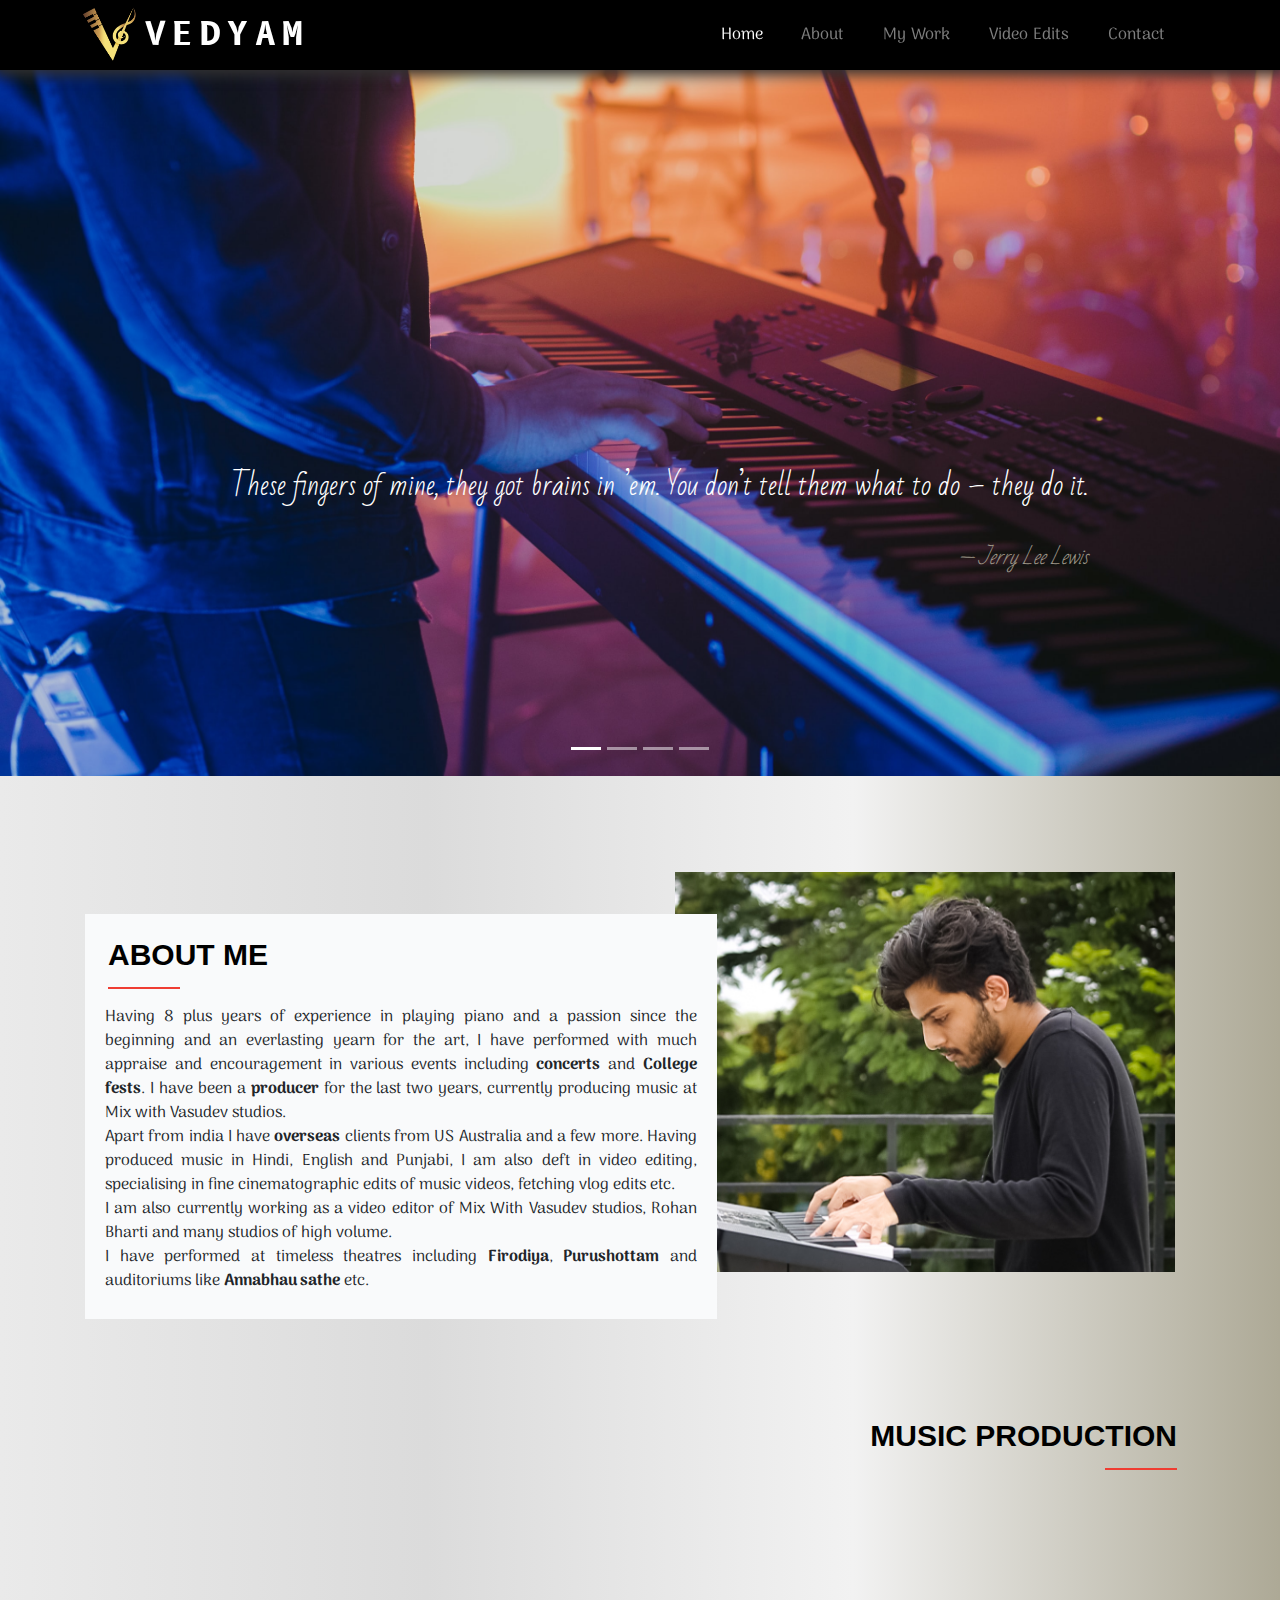
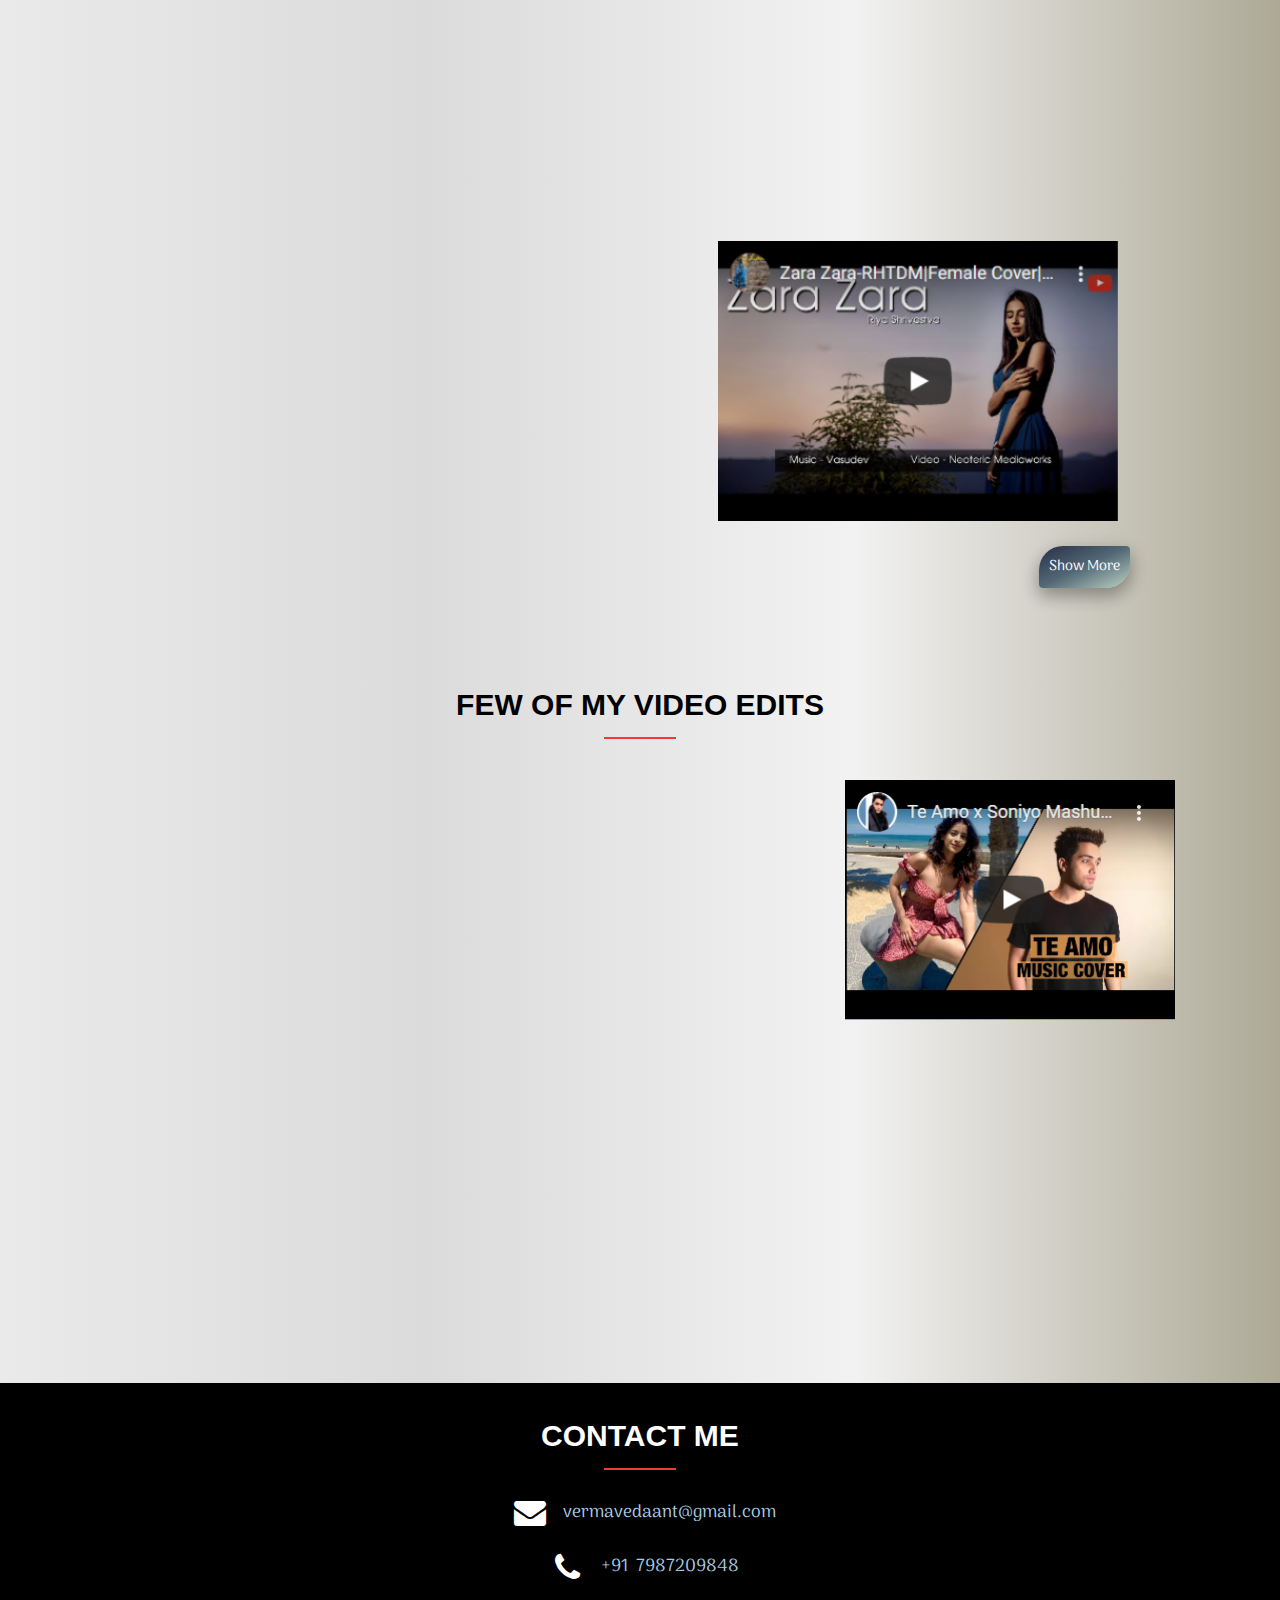
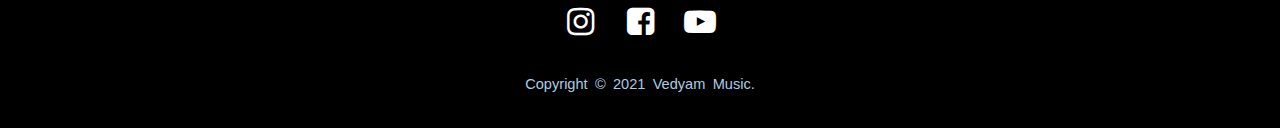
<file: index.html>
<!DOCTYPE html>

<html lang="en">

<head>
    <meta charset="UTF-8">
    <meta name="viewport" content="width=device-width , initial-scale=1.0">
    <title>Vedyam Music</title>
    <link rel="icon" class="tab-icon" href="Asset/Vedyam_Logo.png">
    <link href='https://fonts.googleapis.com/css?family=B612 Mono' rel='stylesheet'>
    <link href='https://fonts.googleapis.com/css?family=Bad Script' rel='stylesheet'>
    <link href='https://fonts.googleapis.com/css?family=Arima Madurai' rel='stylesheet'>
    <link rel="stylesheet" href="https://cdn.jsdelivr.net/npm/bootstrap@4.5.3/dist/css/bootstrap.min.css"
        integrity="sha384-TX8t27EcRE3e/ihU7zmQxVncDAy5uIKz4rEkgIXeMed4M0jlfIDPvg6uqKI2xXr2" crossorigin="anonymous">
    <link rel="stylesheet" href="https://maxcdn.bootstrapcdn.com/bootstrap/4.0.0/css/bootstrap.min.css"
        integrity="sha384-Gn5384xqQ1aoWXA+058RXPxPg6fy4IWvTNh0E263XmFcJlSAwiGgFAW/dAiS6JXm" crossorigin="anonymous">
    <link href="https://use.fontawesome.com/releases/v5.0.4/css/all.css" rel="stylesheet">
    <link rel="stylesheet" href="https://cdnjs.cloudflare.com/ajax/libs/font-awesome/4.7.0/css/font-awesome.min.css">
    <link rel="stylesheet" type="text/css" href="CSS/home.css">
    <link rel="stylesheet" type="text/css" href="CSS/sbuttons.min.css">
</head>

<body data-spy="scroll" data-target=".navbar">

    <nav id="mainNavBar" class="navbar fixed-top navbar-expand-md navbar-dark">
        <!-- <div class="container-fluid"> -->
        <div class="row justify-content-end align-items-center">
            <img src="Asset/Vedyam_Logo.png" width="56" height="56" class="d-inline-block align-top" alt="">
            <a class="navbar-brand align-self-center" href="#">VEDYAM</a>
        </div>
        <button class="navbar-toggler" type="button" data-toggle="collapse" data-target="#expandme"
            aria-controls="expandme" aria-expanded="false" aria-label="Toggle navigation">
            <span class="navbar-toggler-icon"></span>
        </button>
        <div class="collapse navbar-collapse justify-content-end" id="expandme">
            <div class="navbar-nav">
                <a class="nav-item p-0 nav-link active !important" href="#">Home</a>
                <a class="nav-item p-0 nav-link" href="#section-about">About</a>
                <a class="nav-item p-0 nav-link" href="#section-work">My Work</a>
                <a class="nav-item p-0 nav-link" href="#section-edits">Video Edits</a>
                <a class="nav-item p-0 nav-link" href="#section-contact">Contact</a>
            </div>
        </div>
        <!-- </div> -->
    </nav>


    <section class="section-content-block">
        <div id="carouselExampleIndicators" class="carousel slide carousel-fade" data-ride="carousel">
            <ol class="carousel-indicators">
                <li data-target="#carouselExampleIndicators" data-slide-to="0" class="active"></li>
                <li data-target="#carouselExampleIndicators" data-slide-to="1"></li>
                <li data-target="#carouselExampleIndicators" data-slide-to="2"></li>
                <li data-target="#carouselExampleIndicators" data-slide-to="3"></li>
            </ol>
            <div class="carousel-inner">
                <div class="carousel-item active" data-interval="4000" data-pause="false">
                    <img src="Asset/piano.jpg" class="d-block w-100" alt="Slide1">
                    <div class="carousel-caption d-none d-md-block">

                        <blockquote class="blockquote text-right">
                            <p>These fingers of mine, they got brains in ’em. You don’t tell them what to do – they do
                                it.</p>
                            <footer class="blockquote-footer text-right">Jerry Lee Lewis</footer>
                        </blockquote>
                    </div>
                </div>
                <div class="carousel-item" data-interval="4000" data-pause="false">
                    <img src="Asset/band.jpg" class="d-block w-100" alt="Slide2">
                    <div class="carousel-caption d-none d-md-block">
                        <p>Music is the wine that fills the cup of silence.</p>
                    </div>
                </div>
                <div class="carousel-item" data-interval="4000" data-pause="false">
                    <img src="Asset/fest.jpg" class="d-block w-100" alt="Slide3">
                    <div class="carousel-caption d-none d-md-block">
                        <p>Life is one grand sweet song so start the music.</p>
                    </div>
                </div>
                <div class="carousel-item" data-interval="4000" data-pause="false">
                    <img src="Asset/quote.jpg" class="d-block w-100" alt="Slide4">
                    <div class="carousel-caption d-none d-md-block">
                        <div class="row justify-content-start">
                            <p>Music is life itself . . .</p>
                        </div>
                    </div>
                </div>
            </div>
        </div>
        <div id="section-about"></div>
    </section>

    <section class="section-content-block">
        <div class="container">
            <div class="row">
                <div class="col-lg-6">
                    <!-- <div class="row justify-content-end"> -->
                    <div class="about-us-container theme-custom-box-shadow">
                        <div class="section-heading-wrapper">
                            <div class="text-left no-img-separator">
                                <h2><strong>ABOUT ME</strong></h2>
                                <span class="heading-separator heading-separator-horizontal"></span>
                            </div>
                        </div>

                        <div class="about-details">
                            <p>
                                Having 8 plus years of experience in playing piano and a passion since the beginning and
                                an everlasting yearn for the art, I have performed with much appraise and encouragement
                                in various events including <b>concerts</b> and <b>College fests</b>. I have been a <b>producer</b> for the
                                last two years, currently producing music at Mix with Vasudev studios.
                                <br>Apart from india I have <b>overseas</b> clients from US Australia and a few more.
                                Having produced music in Hindi, English and Punjabi, I am also deft in video editing,
                                specialising in fine cinematographic edits of music videos, fetching vlog edits etc.<br>
                                I am also currently working as a video editor of Mix With Vasudev studios, Rohan Bharti
                                and many studios of high volume.<br>
                                I have performed at timeless theatres including <b>Firodiya</b>, <b>Purushottam</b> and auditoriums
                                like <b>Annabhau sathe</b> etc.
                            </p>
                        </div>
                    </div>
                    <!-- </div> -->
                </div>

                <div class="col-lg-6">
                    <div class="row justify-content-center">
                        <div class="about-img theme-custom-box-shadow">
                            <!-- <figure class="about-img theme-custom-box-shadow"> -->
                            <img src="Asset/aboutme.jpg" width="500rem" height="400rem" alt="about">
                            <!-- </figure> -->
                        </div>
                    </div>
                </div>
            </div>
        </div>
        <div id="section-work"></div>
    </section>

    <section class="section-content-block">
        <div class="container">
            <div class="row section-heading-wrapper margin-bottom-11">
                <div class="col-lg-12 col-md-12 col-sm-12 text-right no-img-separator" id="my-work">
                    <h2><strong>MUSIC PRODUCTION</strong></h2>
                    <span class="heading-separator heading-separator-horizontal"></span>
                </div>
            </div>

            <div class="container-fluid">
                <div class="d-flex row justify-content-around align-items-center">
                    <div id="videos" class="col-md-6 order-1">
                        <div class="row justify-content-center align-items-center">
                            <iframe id="shadow-frame" allowfullscreen height="280" width="400" style="border:none;"
                                src="https://www.youtube.com/embed/9Ci6lOlqPqM"></iframe>
                        </div>
                    </div>
                    <div id="videos" class="col-md-6 order-2">
                        <div class="row justify-content-center align-items-center">
                            <iframe id="shadow-frame" allowfullscreen height="280" width="400" style="border:none;"
                                src="https://www.youtube.com/embed/HthPhM8-bpc"></iframe>
                        </div>
                    </div>
                    <div id="videos" class="col-md-6 order-3">
                        <div class="row justify-content-center align-items-center">
                            <iframe id="shadow-frame" allowfullscreen height="280" width="400" style="border:none;"
                                src="https://www.youtube.com/embed/bG-r9-3PWsQ"></iframe>
                        </div>
                    </div>
                    <div id="videos" class="col-md-6 order-4">
                        <div class="row justify-content-center align-items-center">
                            <!-- <iframe id="shadow-frame" allowfullscreen height="280" width="400" style="border:none;"
                                src="https://www.youtube.com/embed/XdX5RkB0pqA"></iframe> -->
                            <a target="_blank" href="https://youtu.be/XdX5RkB0pqA">
                                <abbr title="Zara Zara-RHTDM|Female Cover|Riya Shrivastava|Vasudev">
                                    <img class="iframe" src="Asset/works.PNG" height="280" width="400"
                                        alt="Zara Zara-RHTDM|Female Cover|Riya Shrivastava|Vasudev">
                                </abbr>
                            </a>
                        </div>
                    </div>
                </div>
                <span id="dots"></span>
                <span id="more">
                    <div class="d-flex row justify-content-around align-items-center">
                        <div id="videos" class="col-md-6 order-5">
                            <div class="row justify-content-center align-items-center">
                                <iframe id="shadow-frame" allowfullscreen height="280" width="400" style="border:none;"
                                    src="https://www.youtube.com/embed/gytfON3tMpQ"></iframe>
                            </div>
                        </div>
                        <div id="videos" class="col-md-6 order-6">
                            <div class="row justify-content-center align-items-center">
                                <iframe id="shadow-frame" allowfullscreen height="280" width="400" style="border:none;"
                                    src="https://www.youtube.com/embed/Chw6HaGU3eM"></iframe>
                            </div>
                        </div>
                    </div>
                </span>
            </div>
        </div>
        <div class="container">
            <div class="row justify-content-center justify-content-md-end align-items-center">
                <div class="row justify-content-end button_container">
                    <button type="button" class="sbtn rounded-diagonal-tl-btn red-btn" onclick="myFunction()"
                        id="myBtn"><span>Show More</span></button>
                </div>
            </div>
        </div>
        <div id="section-edits"></div>
    </section>

    <script>
        function myFunction() {
            var dots = document.getElementById("dots");
            var moreText = document.getElementById("more");
            var btnText = document.getElementById("myBtn");

            if (dots.style.display === "none") {
                dots.style.display = "inline";
                btnText.innerHTML = "Show more";
                moreText.style.display = "none";
            } else {
                dots.style.display = "none";
                btnText.innerHTML = "Show less";
                moreText.style.display = "inline";
            }
        }
    </script>

    <section class="section-content-block-btn">
        <div class="container">
            <div class="row section-heading-wrapper margin-bottom-11">
                <div class="col-lg-12 col-md-12 col-sm-12 text-center no-img-separator">
                    <h2><strong>FEW OF MY VIDEO EDITS</strong></h2>
                    <span class="heading-separator heading-separator-horizontal"></span>
                </div>
            </div>

            <div class="container-fluid">
                <div class="row justify-content-around align-items-center">
                    <div class="col-md-6 col-xl-4 order-1" id="edits">
                        <div class="row justify-content-center align-items-center">
                            <iframe id="shadow-frame" allowfullscreen height="240" width="330" style="border:none;"
                                src="https://www.youtube.com/embed/fcmwl8sWv78"></iframe>
                        </div>
                    </div>
                    <div class="col-md-6 col-xl-4 order-6" id="edits">
                        <div class="row justify-content-center align-items-center">
                            <iframe id="shadow-frame" allowfullscreen height="240" width="330" style="border:none;"
                                src="https://www.youtube.com/embed/M3MXxLZbvpg"></iframe>
                        </div>
                    </div>
                    <div class="col-md-6 col-xl-4 order-4" id="edits">
                        <div class="row justify-content-center align-items-center">
                            <iframe id="shadow-frame" allowfullscreen height="240" width="330" style="border:none;"
                                src="https://www.youtube.com/embed/IfKnW6wqrJM"></iframe>
                        </div>
                    </div>
                    <div class="col-md-6 col-xl-4 order-2" id="edits">
                        <div class="row justify-content-center align-items-center">
                            <iframe id="shadow-frame" allowfullscreen height="240" width="330" style="border:none;"
                                src="https://www.youtube.com/embed/0WLbM6W4rfU"></iframe>
                        </div>
                    </div>
                    <div class="col-md-6 col-xl-4 order-5" id="edits">
                        <div class="row justify-content-center align-items-center">
                            <iframe id="shadow-frame" allowfullscreen height="240" width="330" style="border:none;"
                                src="https://www.youtube.com/embed/ruGn3k9MNNs"></iframe>
                        </div>
                    </div>
                    <div class="col-md-6 col-xl-4 order-3" id="edits">
                        <div class="row justify-content-center align-items-center">
                            <!-- <iframe target="_blank" !important id="shadow-frame" allowfullscreen height="240" width="330" style="border:none;"
                                src="https://www.youtube.com/embed/emvvYbVTcnw"></iframe> -->
                            <a target="_blank" href="https://youtu.be/emvvYbVTcnw">
                                <abbr title="Te Amo x Soniyo Mashup | Cover by Rohan Bharti">
                                    <img cursor class="iframe" src="Asset/edits.PNG" height="240" width="330"
                                        alt="Te Amo x Soniyo Mashup">
                                </abbr>
                            </a>
                        </div>
                    </div>
                </div>
            </div>
        </div>
        <!-- <div class="row justify-content-center p-3">
            <div class="row">
                <button class="sbtn bouncy-btn green-btn rounded-btn">Top</button>
            </div>
        </div> -->
    </section>



    <footer id="bgfooter">
        <div id="section-contact" class="container footer-distributed">
            <div class="row section-heading-wrapper margin-bottom-11">
                <div id="contactme" class="col-lg-12 col-md-12 col-sm-12 text-center no-img-separator">
                    <h2><strong>CONTACT ME</strong></h2>
                    <span class="heading-separator heading-separator-horizontal"></span>
                </div>
            </div>
            <div class="footer-center">
                <!-- <div> -->
                <div>
                    <i class="fa fa-envelope"></i>
                    <p><a href="#section-content">vermavedaant@gmail.com</a></p>
                </div>
                <div>
                    <i class="fa fa-phone"></i>
                    <p>+91 7987209848</p>
                </div>
                <div>
                    <a target="_blank" href="https://www.instagram.com/__vedaant._/"><i aria-hidden="true"
                            class="fa fa-instagram"></i></a>
                    <a target="_blank" href="https://www.facebook.com/sarthak.verma.399"><i aria-hidden="true"
                            class="fa fa-facebook-square"></i></a>
                    <a target="_blank" href="https://www.youtube.com/channel/UCGp5Hd2c5yRJvFNw3d-m8RQ"><i
                            aria-hidden="true" class="fa fa-youtube-play"></i></a>
                </div>
                <div class="mt-4" id="copyright">
                    <p>Copyright &#169; 2021 Vedyam Music.</p>
                </div>
                <!-- </div> -->
            </div>
        </div>
    </footer>


    <script src="https://code.jquery.com/jquery-3.5.1.slim.min.js"
        integrity="sha384-DfXdz2htPH0lsSSs5nCTpuj/zy4C+OGpamoFVy38MVBnE+IbbVYUew+OrCXaRkfj"
        crossorigin="anonymous"></script>
    <script src="https://cdn.jsdelivr.net/npm/popper.js@1.16.1/dist/umd/popper.min.js"
        integrity="sha384-9/reFTGAW83EW2RDu2S0VKaIzap3H66lZH81PoYlFhbGU+6BZp6G7niu735Sk7lN"
        crossorigin="anonymous"></script>
    <script src="https://cdn.jsdelivr.net/npm/bootstrap@4.5.3/dist/js/bootstrap.min.js"
        integrity="sha384-w1Q4orYjBQndcko6MimVbzY0tgp4pWB4lZ7lr30WKz0vr/aWKhXdBNmNb5D92v7s"
        crossorigin="anonymous"></script>

</body>

</html>
</file>
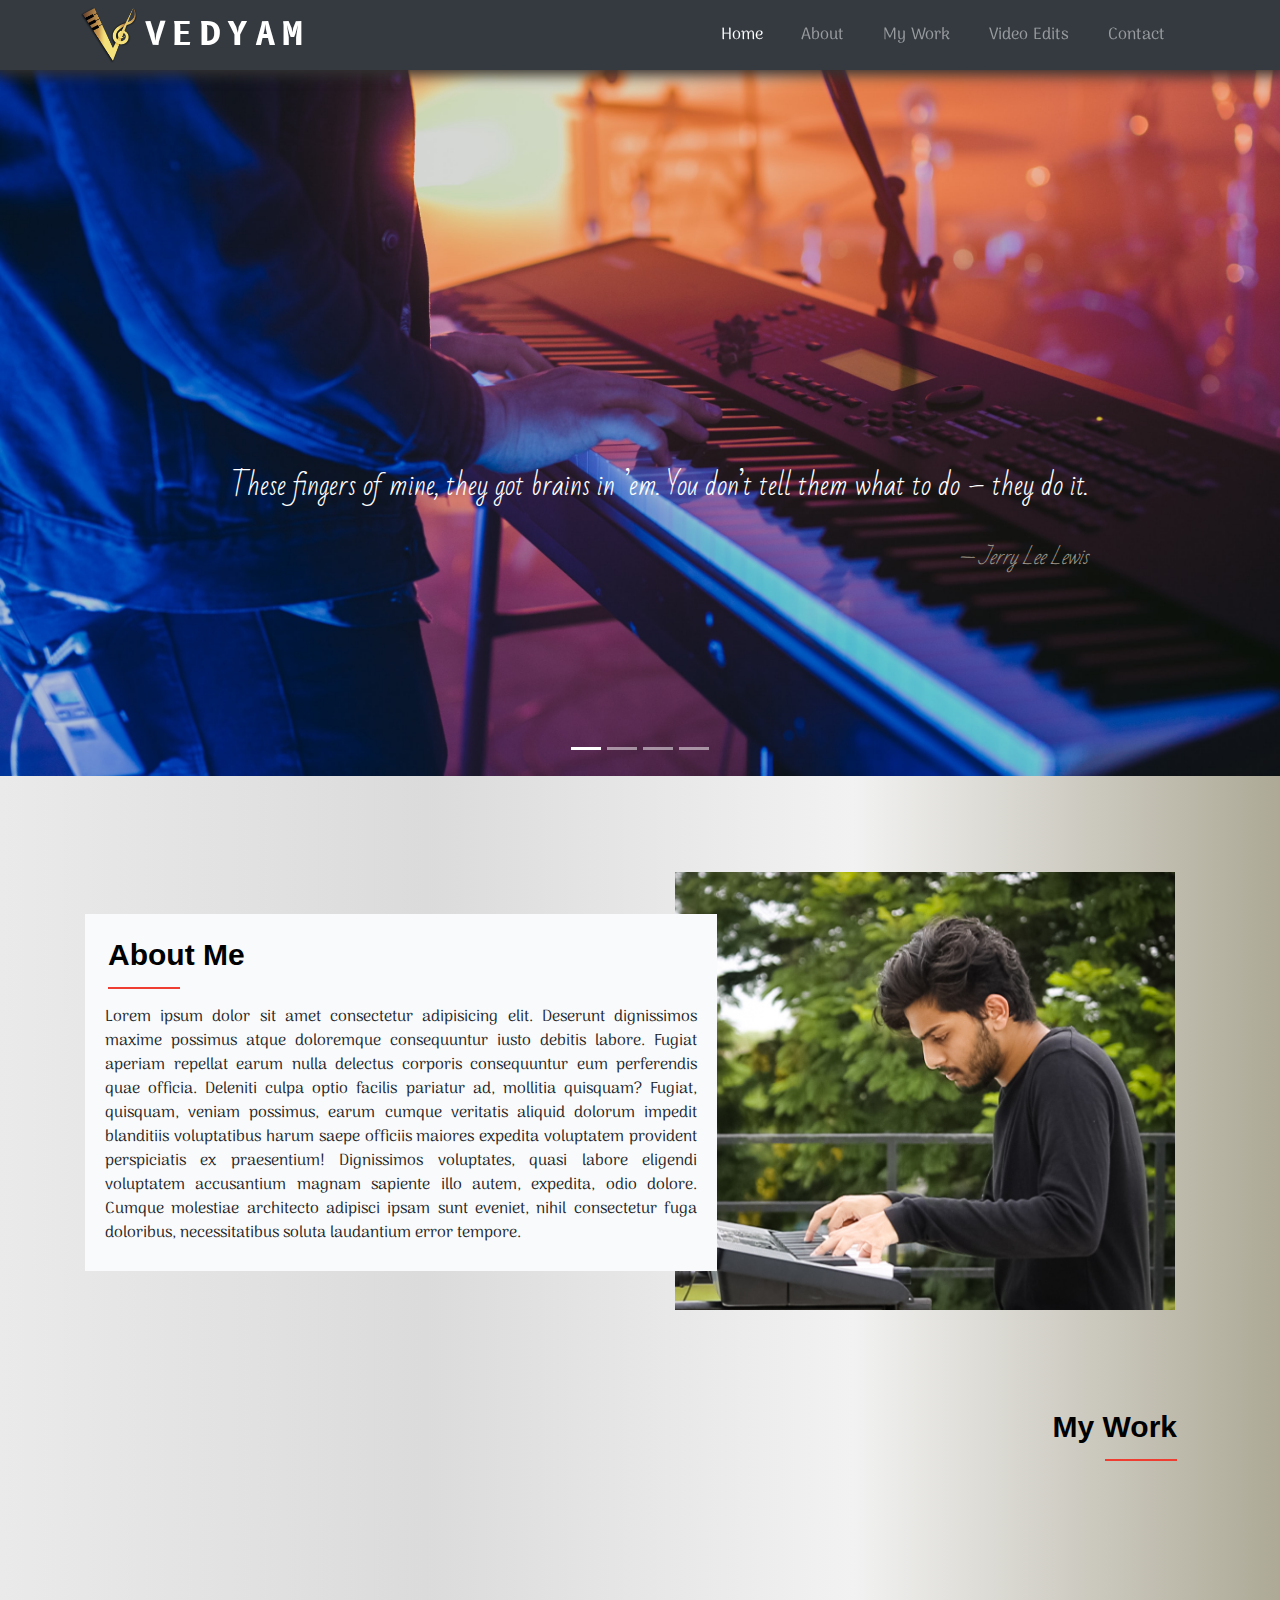
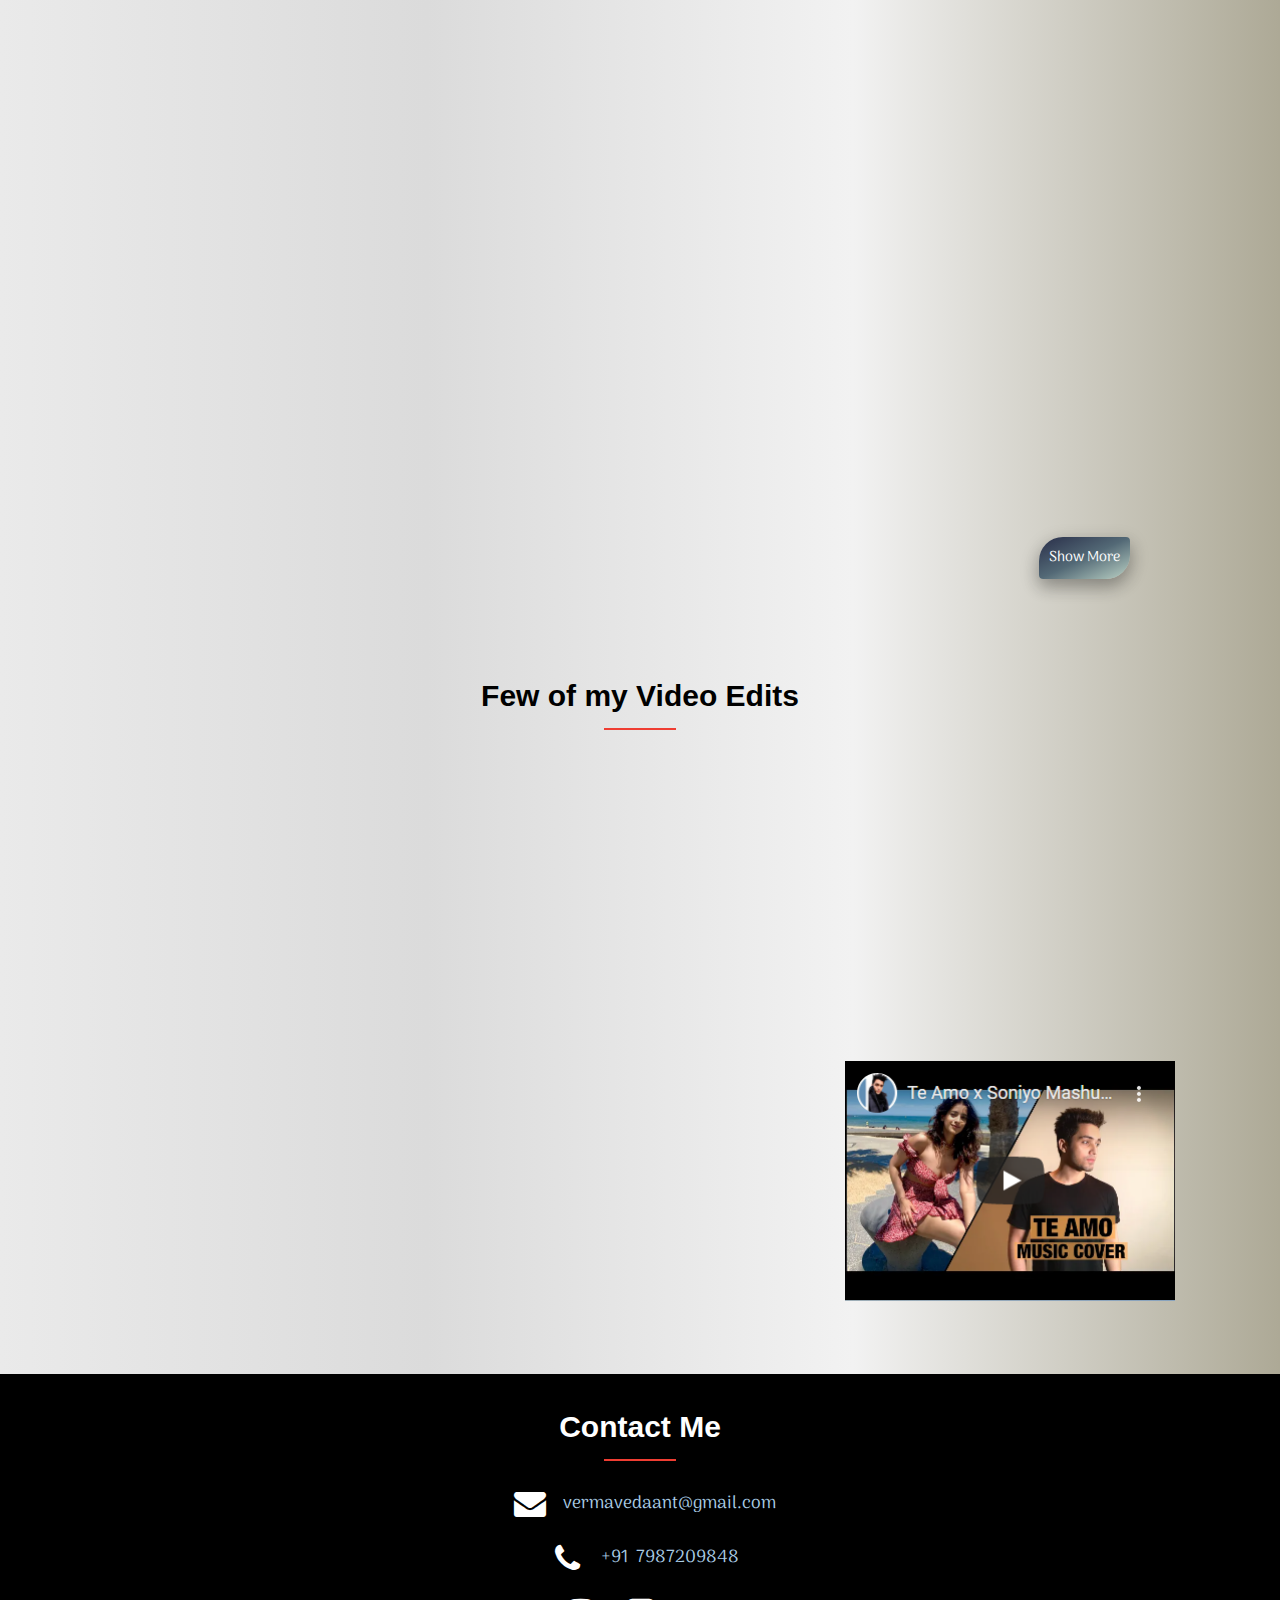
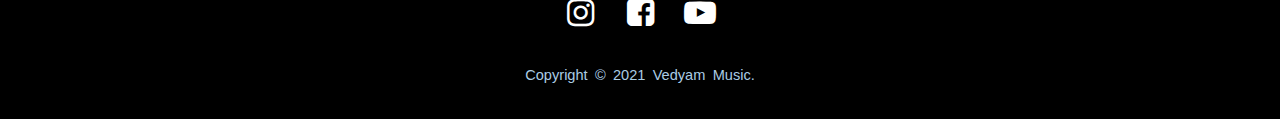
<file: html/index.html>
<!DOCTYPE html>

<html lang="en">

<head>
    <meta charset="UTF-8">
    <meta name="viewport" content="width=device-width , initial-scale=1.0">
    <title>Vedyam Music</title>
    <link rel="icon" class="tab-icon" href="../Asset/Vedyam_Logo.png">
    <link href='https://fonts.googleapis.com/css?family=B612 Mono' rel='stylesheet'>
    <link href='https://fonts.googleapis.com/css?family=Bad Script' rel='stylesheet'>
    <link href='https://fonts.googleapis.com/css?family=Arima Madurai' rel='stylesheet'>
    <link rel="stylesheet" href="https://cdn.jsdelivr.net/npm/bootstrap@4.5.3/dist/css/bootstrap.min.css"
        integrity="sha384-TX8t27EcRE3e/ihU7zmQxVncDAy5uIKz4rEkgIXeMed4M0jlfIDPvg6uqKI2xXr2" crossorigin="anonymous">
    <link rel="stylesheet" href="https://maxcdn.bootstrapcdn.com/bootstrap/4.0.0/css/bootstrap.min.css"
        integrity="sha384-Gn5384xqQ1aoWXA+058RXPxPg6fy4IWvTNh0E263XmFcJlSAwiGgFAW/dAiS6JXm" crossorigin="anonymous">
    <link href="https://use.fontawesome.com/releases/v5.0.4/css/all.css" rel="stylesheet">
    <link rel="stylesheet" href="https://cdnjs.cloudflare.com/ajax/libs/font-awesome/4.7.0/css/font-awesome.min.css">
    <link rel="stylesheet" type="text/css" href="../CSS/home.css">
    <link rel="stylesheet" type="text/css" href="../CSS/sbuttons.min.css">
</head>

<body data-spy="scroll" data-target=".navbar">

    <nav id="mainNavBar" class="navbar fixed-top navbar-expand-md navbar-dark bg-dark">
        <!-- <div class="container-fluid"> -->
        <div class="row justify-content-end align-items-center">
            <img src="../Asset/Vedyam_Logo.png" width="56" height="56" class="d-inline-block align-top" alt="">
            <a class="navbar-brand align-self-center" href="#">VEDYAM</a>
        </div>
        <button class="navbar-toggler" type="button" data-toggle="collapse" data-target="#expandme"
            aria-controls="expandme" aria-expanded="false" aria-label="Toggle navigation">
            <span class="navbar-toggler-icon"></span>
        </button>
        <div class="collapse navbar-collapse justify-content-end" id="expandme">
            <div class="navbar-nav">
                <a class="nav-item p-0 nav-link active !important" href="#">Home</a>
                <a class="nav-item p-0 nav-link" href="#section-about">About</a>
                <a class="nav-item p-0 nav-link" href="#section-work">My Work</a>
                <a class="nav-item p-0 nav-link" href="#section-edits">Video Edits</a>
                <a class="nav-item p-0 nav-link" href="#section-contact">Contact</a>
            </div>
        </div>
        <!-- </div> -->
    </nav>


    <section class="section-content-block">
        <div id="carouselExampleIndicators" class="carousel slide carousel-fade" data-ride="carousel">
            <ol class="carousel-indicators">
                <li data-target="#carouselExampleIndicators" data-slide-to="0" class="active"></li>
                <li data-target="#carouselExampleIndicators" data-slide-to="1"></li>
                <li data-target="#carouselExampleIndicators" data-slide-to="2"></li>
                <li data-target="#carouselExampleIndicators" data-slide-to="3"></li>
            </ol>
            <div class="carousel-inner">
                <div class="carousel-item active" data-interval="4000" data-pause="false">
                    <img src="../Asset/piano.jpg" class="d-block w-100" alt="Slide1">
                    <div class="carousel-caption d-none d-md-block">

                        <blockquote class="blockquote text-right">
                            <p>These fingers of mine, they got brains in ’em. You don’t tell them what to do – they do
                                it.</p>
                            <footer class="blockquote-footer text-right">Jerry Lee Lewis</footer>
                        </blockquote>
                    </div>
                </div>
                <div class="carousel-item" data-interval="4000" data-pause="false">
                    <img src="../Asset/band.jpg" class="d-block w-100" alt="Slide2">
                    <div class="carousel-caption d-none d-md-block">
                        <p>Music is the wine that fills the cup of silence.</p>
                    </div>
                </div>
                <div class="carousel-item" data-interval="4000" data-pause="false">
                    <img src="../Asset/fest.jpg" class="d-block w-100" alt="Slide3">
                    <div class="carousel-caption d-none d-md-block">
                        <p>Life is one grand sweet song so start the music.</p>
                    </div>
                </div>
                <div class="carousel-item" data-interval="4000" data-pause="false">
                    <img src="../Asset/quote.jpg" class="d-block w-100" alt="Slide4">
                    <div class="carousel-caption d-none d-md-block">
                        <div class="row justify-content-start">
                            <p>Music is life itself . . .</p>
                        </div>
                    </div>
                </div>
            </div>
        </div>
        <div id="section-about"></div>
    </section>

    <section class="section-content-block">
        <div class="container">
            <div class="row">
                <div class="col-lg-6">
                    <!-- <div class="row justify-content-end"> -->
                    <div class="about-us-container theme-custom-box-shadow">
                        <div class="section-heading-wrapper">
                            <div class="text-left no-img-separator">
                                <h2><strong>About Me</strong></h2>
                                <span class="heading-separator heading-separator-horizontal"></span>
                            </div>
                        </div>

                        <div class="about-details">
                            <p>Lorem ipsum dolor sit amet consectetur adipisicing elit. Deserunt dignissimos maxime
                                possimus atque doloremque consequuntur iusto debitis labore. Fugiat aperiam repellat
                                earum nulla delectus corporis consequuntur eum perferendis quae officia.
                                Deleniti culpa optio facilis pariatur ad, mollitia quisquam? Fugiat, quisquam,
                                veniam
                                possimus, earum cumque veritatis aliquid dolorum impedit blanditiis voluptatibus
                                harum
                                saepe officiis maiores expedita voluptatem provident perspiciatis ex praesentium!
                                Dignissimos voluptates, quasi labore eligendi voluptatem accusantium magnam sapiente
                                illo autem, expedita, odio dolore. Cumque molestiae architecto adipisci ipsam sunt
                                eveniet, nihil consectetur fuga doloribus, necessitatibus soluta laudantium error
                                tempore.</p>
                        </div>
                    </div>
                    <!-- </div> -->
                </div>

                <div class="col-lg-6">
                    <div class="row justify-content-center">
                        <div class="about-img theme-custom-box-shadow">
                            <!-- <figure class="about-img theme-custom-box-shadow"> -->
                            <img class="img-fluid" src="../Asset/aboutme.jpg" width="500rem" height="400rem"
                                alt="about">
                            <!-- </figure> -->
                        </div>
                    </div>
                </div>
            </div>
        </div>
        <div id="section-work"></div>
    </section>

    <section class="section-content-block">
        <div class="container">
            <div class="row section-heading-wrapper margin-bottom-11">
                <div class="col-lg-12 col-md-12 col-sm-12 text-right no-img-separator" id="my-work">
                    <h2><strong>My Work</strong></h2>
                    <span class="heading-separator heading-separator-horizontal"></span>
                </div>
            </div>

            <div class="container-fluid">
                <div class="d-flex row justify-content-around align-items-center">
                    <div id="videos" class="col-md-6">
                        <div class="row justify-content-center align-items-center">
                            <iframe id="shadow-frame" allowfullscreen height="280" width="400" style="border:none;"
                                src="https://www.youtube.com/embed/HthPhM8-bpc"></iframe>
                        </div>
                    </div>
                    <div id="videos" class="col-md-6">
                        <div class="row justify-content-center align-items-center">
                            <iframe id="shadow-frame" allowfullscreen height="280" width="400" style="border:none;"
                                src="https://www.youtube.com/embed/bG-r9-3PWsQ"></iframe>
                        </div>
                    </div>
                    <div id="videos" class="col-md-6">
                        <div class="row justify-content-center align-items-center">
                            <iframe id="shadow-frame" allowfullscreen height="280" width="400" style="border:none;"
                                src="https://www.youtube.com/embed/Chw6HaGU3eM"></iframe>
                        </div>
                    </div>
                    <div id="videos" class="col-md-6">
                        <div class="row justify-content-center align-items-center">
                            <iframe id="shadow-frame" allowfullscreen height="280" width="400" style="border:none;"
                                src="https://www.youtube.com/embed/gytfON3tMpQ"></iframe>
                        </div>
                    </div>
                </div>
                <span id="dots"></span>
                <span id="more">
                    <div class="d-flex row justify-content-around align-items-center">
                        <div id="videos" class="col-md-6">
                            <div class="row justify-content-center align-items-center">
                                <iframe id="shadow-frame" allowfullscreen height="280" width="400" style="border:none;"
                                    src="https://www.youtube.com/embed/9Ci6lOlqPqM"></iframe>
                            </div>
                        </div>
                        <div id="videos" class="col-md-6">
                            <div class="row justify-content-center align-items-center">
                                <!-- <iframe id="shadow-frame" allowfullscreen height="280" width="400" style="border:none;"
                                    src="https://www.youtube.com/embed/XdX5RkB0pqA"></iframe> -->
                                <a target="_blank" href="https://youtu.be/XdX5RkB0pqA">
                                    <abbr title="Zara Zara-RHTDM|Female Cover|Riya Shrivastava|Vasudev">
                                        <img class="iframe" src="../Asset/works.PNG" height="280" width="400"
                                            alt="Zara Zara-RHTDM|Female Cover|Riya Shrivastava|Vasudev">
                                    </abbr>
                                </a>
                            </div>
                        </div>
                    </div>
                </span>
            </div>
        </div>
        <div class="container">
            <div class="row justify-content-center justify-content-md-end align-items-center">
                <div class="row justify-content-end button_container">
                    <button type="button" class="sbtn rounded-diagonal-tl-btn red-btn" onclick="myFunction()"
                        id="myBtn"><span>Show More</span></button>
                </div>
            </div>
        </div>
        <div id="section-edits"></div>
    </section>

    <script>
        function myFunction() {
            var dots = document.getElementById("dots");
            var moreText = document.getElementById("more");
            var btnText = document.getElementById("myBtn");

            if (dots.style.display === "none") {
                dots.style.display = "inline";
                btnText.innerHTML = "Show more";
                moreText.style.display = "none";
            } else {
                dots.style.display = "none";
                btnText.innerHTML = "Show less";
                moreText.style.display = "inline";
            }
        }
    </script>

    <section class="section-content-block-btn">
        <div class="container">
            <div class="row section-heading-wrapper margin-bottom-11">
                <div class="col-lg-12 col-md-12 col-sm-12 text-center no-img-separator">
                    <h2><strong>Few of my Video Edits</strong></h2>
                    <span class="heading-separator heading-separator-horizontal"></span>
                </div>
            </div>

            <div class="container-fluid">
                <div class="row justify-content-around align-items-center">
                    <div class="col-md-6 col-xl-4" id="edits">
                        <div class="row justify-content-center align-items-center">
                            <iframe id="shadow-frame" allowfullscreen height="240" width="330" style="border:none;"
                                src="https://www.youtube.com/embed/fcmwl8sWv78"></iframe>
                        </div>
                    </div>
                    <div class="col-md-6 col-xl-4" id="edits">
                        <div class="row justify-content-center align-items-center">
                            <iframe id="shadow-frame" allowfullscreen height="240" width="330" style="border:none;"
                                src="https://www.youtube.com/embed/M3MXxLZbvpg"></iframe>
                        </div>
                    </div>
                    <div class="col-md-6 col-xl-4" id="edits">
                        <div class="row justify-content-center align-items-center">
                            <iframe id="shadow-frame" allowfullscreen height="240" width="330" style="border:none;"
                                src="https://www.youtube.com/embed/IfKnW6wqrJM"></iframe>
                        </div>
                    </div>
                    <div class="col-md-6 col-xl-4" id="edits">
                        <div class="row justify-content-center align-items-center">
                            <iframe id="shadow-frame" allowfullscreen height="240" width="330" style="border:none;"
                                src="https://www.youtube.com/embed/0WLbM6W4rfU"></iframe>
                        </div>
                    </div>
                    <div class="col-md-6 col-xl-4" id="edits">
                        <div class="row justify-content-center align-items-center">
                            <iframe id="shadow-frame" allowfullscreen height="240" width="330" style="border:none;"
                                src="https://www.youtube.com/embed/ruGn3k9MNNs"></iframe>
                        </div>
                    </div>
                    <div class="col-md-6 col-xl-4" id="edits">
                        <div class="row justify-content-center align-items-center">
                            <!-- <iframe target="_blank" !important id="shadow-frame" allowfullscreen height="240" width="330" style="border:none;"
                                src="https://www.youtube.com/embed/emvvYbVTcnw"></iframe> -->
                            <a target="_blank" href="https://youtu.be/emvvYbVTcnw">
                                <abbr title="Te Amo x Soniyo Mashup | Cover by Rohan Bharti">
                                    <img cursor class="iframe" src="../Asset/edits.PNG" height="240" width="330"
                                        alt="Te Amo x Soniyo Mashup">
                                </abbr>
                            </a>
                        </div>
                    </div>
                </div>
            </div>
        </div>
        <!-- <div class="row justify-content-center p-3">
            <div class="row">
                <button class="sbtn bouncy-btn green-btn rounded-btn">Top</button>
            </div>
        </div> -->
    </section>



    <footer id="bgfooter">
        <div id="section-contact" class="container footer-distributed">
            <div class="row section-heading-wrapper margin-bottom-11">
                <div id="contactme" class="col-lg-12 col-md-12 col-sm-12 text-center no-img-separator">
                    <h2><strong>Contact Me</strong></h2>
                    <span class="heading-separator heading-separator-horizontal"></span>
                </div>
            </div>
            <div class="footer-center">
                <!-- <div> -->
                <div>
                    <i class="fa fa-envelope"></i>
                    <p><a href="#section-content">vermavedaant@gmail.com</a></p>
                </div>
                <div>
                    <i class="fa fa-phone"></i>
                    <p>+91 7987209848</p>
                </div>
                <div>
                    <a target="_blank" href="https://www.instagram.com/__vedaant._/"><i aria-hidden="true"
                            class="fa fa-instagram"></i></a>
                    <a target="_blank" href="https://www.facebook.com/sarthak.verma.399"><i aria-hidden="true"
                            class="fa fa-facebook-square"></i></a>
                    <a target="_blank" href="https://www.youtube.com/channel/UCGp5Hd2c5yRJvFNw3d-m8RQ"><i
                            aria-hidden="true" class="fa fa-youtube-play"></i></a>
                </div>
                <div class="mt-4" id="copyright">
                    <p>Copyright &#169; 2021 Vedyam Music.</p>
                </div>
                <!-- </div> -->
            </div>
        </div>
    </footer>


    <script src="https://code.jquery.com/jquery-3.5.1.slim.min.js"
        integrity="sha384-DfXdz2htPH0lsSSs5nCTpuj/zy4C+OGpamoFVy38MVBnE+IbbVYUew+OrCXaRkfj"
        crossorigin="anonymous"></script>
    <script src="https://cdn.jsdelivr.net/npm/popper.js@1.16.1/dist/umd/popper.min.js"
        integrity="sha384-9/reFTGAW83EW2RDu2S0VKaIzap3H66lZH81PoYlFhbGU+6BZp6G7niu735Sk7lN"
        crossorigin="anonymous"></script>
    <script src="https://cdn.jsdelivr.net/npm/bootstrap@4.5.3/dist/js/bootstrap.min.js"
        integrity="sha384-w1Q4orYjBQndcko6MimVbzY0tgp4pWB4lZ7lr30WKz0vr/aWKhXdBNmNb5D92v7s"
        crossorigin="anonymous"></script>

</body>

</html>
</file>
<file: CSS/home.css>
@import url('https://fonts.googleapis.com/css?family=Amatic+SC');
html {
  scroll-behavior: smooth;
}

body {
  font-family: 'Arima Madurai';
  background-color: #e2e2bf;
  background: #ADA996;  /* fallback for old browsers */
background: -webkit-linear-gradient(to right, #EAEAEA, #DBDBDB, #F2F2F2, #ADA996);  /* Chrome 10-25, Safari 5.1-6 */
background: linear-gradient(to right, #EAEAEA, #DBDBDB, #F2F2F2, #ADA996); /* W3C, IE 10+/ Edge, Firefox 16+, Chrome 26+, Opera 12+, Safari 7+ */

}

#mainNavBar {
  height: fit-content;
  padding: 0.38rem 9rem;
  box-shadow: 0rem 0rem 0.8rem 0.4rem #333232;
  background-color: #000000;
}

.navbar-brand {
  font-size: 2rem; 
  font-family: B612 Mono;
  letter-spacing: 0.4rem;
  /* text-shadow: -0.2rem 0.2rem 0.35rem #ebac25b4; */
  /* text-shadow: 0 0 5px #5cda22be; */
  font-weight: bold;
  margin: 0px 1rem 0px 0.5rem;
}

.navbar-nav {
  margin: 0rem 0rem 0rem 0rem;
  word-spacing: 0.1rem;
  justify-content: end;
}

a.nav-item.nav-link {
  font-size: 1.02rem;
  margin: 0rem 1.2rem;
}

.carousel-inner .carousel-item img {
  height: 48.5em;
  object-fit: cover;
}

.carousel-caption {
  position: absolute;
  font-family: 'Bad Script';
  right: 15%;
  bottom: 1.6em;
  left: 15%;
  z-index: 10;
  padding-top: 1em;
  padding-bottom: 3em;
  font-weight: 200;
  color: #fff;
  font-size: 2em;
  text-align: center;
}

.carousel-caption .blockquote p {
  font-weight: 110;
  font-size: 1.35em;
  font-family: 'Bad Script';
}

.carousel-caption .blockquote .blockquote-footer {
  font-size: 1em;
  font-weight: bolder;
  padding: 1em 0em 2em 5em;
  font-style: italic;
  color: #9b9486;
}

.section-content-block {
  padding: 0 0 6em 0;
}

.section-content-block-btn {
  padding: 0 0 3em 0;
}

.section-heading-wrapper {
  margin: 0px 3px 5px;
}

.section-heading-wrapper h2 {
  text-align: center;
  position: relative;
  font-size: 30px;
  line-height: 42px;
  margin-bottom: 20px;
  /* font-family: 'Arima Madurai'; */
  /* font-family: Verdana, Tahoma, sans-serif !important; */
  font-family: 'Montserrat', sans-serif;
  letter-spacing: 0em;
  /* font-weight: 700 !important; */
  color: #000000;
  /* text-shadow: 0.2em -0.2em 0.28rem #787975e1; */
}

/* .section-heading-wrapper #contactme h2,.theme-custom-box-shadow .section-heading-wrapper h2 {
  text-shadow: none !important;
} */

.section-heading-wrapper h2:after {
  /* background-image: url('../images/separator.png'); */
  background-position: center center;
  background-repeat: no-repeat;
  content: "";
  height: 24px;
  left: 50%;
  margin-left: -75px;
  position: absolute;
  top: 55px;
  width: 150px;
}

.section-heading-wrapper p, .section-heading-wrapper h4 {
  text-align: center;
  font-size: 22px;
  line-height: 32px;
  font-weight: 400;
  font-family: 'Montserrat', sans-serif;
  color: #484848;
  margin-bottom: 24px;
  padding: 30px 0 0 0px;
  word-spacing: 0em;
}

.section-heading-wrapper span.heading-separator {
  display: inline-block;
  width: 2px;
  height: 32px;
  background: #EF3D32;
  margin-top: 12px;
}

.section-heading-wrapper span.heading-separator-horizontal {
  width: 72px;
  height: 2px;
  margin-top: 0px;
  position: relative;
  top: -3px;
}

.section-heading-wrapper .no-img-separator {
  clear: both;
}

.section-heading-wrapper .no-img-separator h2 {
  margin-bottom: 0px;
}

.section-heading-wrapper .no-img-separator h2:after {
  display: none;
}

.section-heading-wrapper .no-img-separator h4 {
  padding: 0px;
  margin: 0;
}

.section-heading-wrapper .text-left h2 {
  text-align: left;
  clear: both;
}

.section-heading-wrapper .text-left h2:after {
  left: 0;
  margin-left: 0px;
}

.section-heading-wrapper .text-left p, .section-heading-wrapper .text-left h4 {
  text-align: left;
}

.section-heading-wrapper .text-right h2 {
  text-align: right;
  clear: both;
}

.section-heading-wrapper .text-right h2:after {
  left: initial;
  right: 0;
  margin-left: 0;
  margin-right: 0;
}

.section-heading-wrapper .text-right p, .section-heading-wrapper .text-right h4 {
  text-align: right;
}

.section-heading-wrapper h2+h4 {
  margin-top: 16px !important;
}

.section-heading-wrapper h4+h2 {
  margin-top: 16px !important;
}

.section-heading-wrapper-alt {
  margin-bottom: 32px;
}

.section-heading-wrapper-alt h2 {
  font-size: 48px;
  font-weight: 700;
  letter-spacing: 0;
  line-height: 48px;
  position: relative;
  color: #FFFFFF;
}

.section-heading-wrapper-alt p, .section-heading-wrapper-alt h4 {
  font-size: 22px;
  line-height: 32px;
  font-weight: 400;
  margin-bottom: 0px;
  color: #FFFFFF;
}

.section-heading-wrapper-alt span.heading-separator {
  display: inline-block;
  width: 2px;
  height: 16px;
  background: #EF3D32;
  margin-top: 8px;
}

.section-heading-wrapper-alt span.heading-separator-horizontal {
  background: #EF3D32;
  width: 72px;
  height: 2px;
  margin-top: 0px;
  position: relative;
  top: -4px;
}

.section-heading-wrapper-alt h2+h4 {
  margin-top: 16px !important;
}

.section-heading-wrapper-alt h4+h2 {
  margin-top: 16px !important;
}

.section-custom-bg-extra-padding {
  padding: 200px 0;
}

.section-pure-white-bg {
  background: #FFFFFF !important;
}

.section-pure-black-bg {
  background: #000000 !important;
}

.section-secondary-bg {
  background: #F9FAFB !important;
}

.about-us-container {
  background: #F9FAFB;
  position: relative;
  width: 632px;
  z-index: 2;
  padding: 20px 20px 10px;
  margin-top: 42px;
  text-align: justify;
}

.about-details {
  clear: both;
}

.about-img {
  /* position: relative; */
  overflow: hidden;
}

.about-img img {
  vertical-align: middle;
  object-fit: cover;
}

.theme-custom-box-shadow:hover {
  border: 0px solid transparent;
  box-shadow: 10px 12px 20px rgba(90, 88, 88, 0.479);
}

#videos ,#edits{
  /* padding: 20px 0px; */
  padding-bottom: 25px;
  padding-top: 25px;
  /* border: 2px solid black; */
}

#more {
  display: none;
}

.container .button_container {
  margin: 0rem 5rem;
}

abbr[title] {
  cursor: pointer !important;
}

/*------------------------------ footer------------------------- */

footer {
  box-sizing: border-box;
  /* width: 100%; */
  text-align: center;
  /* font: bold 16px; */
  padding: 2em 3em 2em 3em;
  margin-top: 0px;
}

#bgfooter {
  background-color: #000000;
}

.footer-distributed .footer-center {
  display: inline-block;
  vertical-align: top;
}

/* Footer Center */

.footer-distributed .footer-center {
  width: 100%;
  word-spacing: 0.2em;
}

.footer-distributed .footer-center i {
  /* background-color: #33383b; */
  color: #ffffff;
  font-size: 2em;
  width: 38px;
  /* height: 1em; */
  border-radius: 50%;
  text-align: center;
  line-height: 40px;
  margin: 0.23em;
  vertical-align: middle;
}

.footer-distributed .footer-center p {
  display: inline-block;
  color: #aacce4;
  vertical-align: middle;
  font-size: 1.1em;
  margin: 0;
}

.footer-distributed .footer-center p a {
  color: #aacce4;
  text-decoration: none;
}

/* Footer Right */

#instagram {
  background: white;
  color: black;
}

.section-heading-wrapper #contactme h2 strong {
  color: white;
}

#copyright {
  /* margin-top: 1.5em; */
  font-family: 'Gill Sans', 'Gill Sans MT', Calibri, 'Trebuchet MS', sans-serif;
  font-size: 0.83em;
  color: white;
}

/* Here is the code for Responsive Footer */

@media (max-width: 1300px) {
  #mainNavBar {
    padding: 0.38rem 6rem;
  }
}

@media (max-width: 1200px) {
  .about-us-container {
    width: 540px;
    padding: 28px 20px 20px;
  }
  .about-us-container p {
    margin-bottom: 2em !important;
    font-size: 15px;
  }
  .about-us-container .section-heading-wrapper h2 {
    font-size: 33px;
  }
}

@media (max-width: 1100px) {
  #mainNavBar {
    padding: 0.38rem 4rem;
  }
  .carousel-caption, .carousel-caption .blockquote p {
    font-size: 1.6rem;
  }
}

@media (max-width: 1000px) {
  div #videos div iframe , div #videos div .iframe {
    width: 350px !important;
    height: 260px !important;
  }
  div #videos div {
    margin: 0rem 0.1rem;
  }
  /* .about-img img{
    width: 480px;
    height: 320px;
  } */
  .about-us-container{
    margin-top: 0rem;
  }
}

@media (max-width: 993px) {
  div #videos div iframe, div #videos div .iframe  {
    width: 320px !important;
    height: 235px !important;
  }
  div #edits div iframe , div #edits div .iframe{
    width: 320px !important;
    height: 235px !important;
  }
  .about-img{
    /* width: 460px;
    height: 380px; */
    box-shadow: 6px 6px 6px 0 rgba(0, 0, 0, 0.2), 0 6px 20px 0 rgba(0, 0, 0, 0.19) !important;
  }
}

@media (max-width: 990px) {
  .about-us-container {
    width: auto;
    justify-content: center;
    margin-bottom: 2rem;
    /* margin-left: 3rem;
    margin-right: 3rem; 
    padding: 28px 30px 20px; */
  } 
} 

@media (max-width: 900px) {
  #mainNavBar {
    padding: 0.38rem 2rem 0.38rem 3rem;
  }
  a.nav-item.nav-link {
    font-size: 0.9rem;
    margin: 0rem 0.95rem;
  }
  .navbar-brand {
    font-size: 1.8rem;
  }
  .carousel-caption, .carousel-caption .blockquote p {
    font-size: 1.4rem;
  }
}

@media (max-width: 770px) {
  .carousel-caption {
    display: block !important;
  }
  .carousel-inner .carousel-item img {
    height: 40em;
  }
  #expandme .navbar-nav a {
    margin-top: 1rem;
  }
  #mainNavBar {
    padding-left: 2rem;
  }
  div #videos div iframe, div #videos div .iframe  {
    width: 350px !important;
    height: 260px !important;
  }
  #my-work h2, #my-work{
    text-align: center !important;
  }
}

@media (max-width: 670px) {
  .footer-center #copyright {
    font-size: 0.78em;
  }
}

@media (max-width: 600px) {
  .section-heading-wrapper .no-img-separator #my-work {
    clear: both;
    padding-right: 3rem;
  }
  div #videos div iframe, div #videos div .iframe  {
    width: 250px !important;
    height: 195px !important;
  }
  div #edits div iframe , div #edits div .iframe{
    width: 250px !important;
    height: 195px !important;
  }
  .section-heading-wrapper strong{
    font-size: 22px !important;
  }
  .navbar-brand {
    font-size: 1.5rem;
  }
  #mainNavBar div img{
    width: 35px;
    height: 35px;
  }
  #bgfooter .footer-center div p{
    font-size: 13px;
  }
  .about-us-container p {
    /* margin-bottom: 0 !important; */
    font-size: 12px;
  }
  .about-img img{
    width: 360px !important;
    height: 370px !important;
    box-shadow: 6px 6px 6px 0 rgba(0, 0, 0, 0.2), 0 6px 20px 0 rgba(0, 0, 0, 0.19) !important;
  }
}

@media (max-width:400px) {
  .about-img img{
    width: 220px !important;
    height: 250px !important;
  }
  .navbar-toggler{
    padding: 0px !important;
  }
}

@media (max-width:310px) {
  .navbar-toggler{
    padding: 0px !important;
  }
  .navbar-brand {
    font-size: 1rem;
  }
  .section-heading-wrapper strong{
    font-size: 18px !important;
  }
  #bgfooter .footer-center div p{
    font-size: 12px;
  }
  footer{
    padding: 0.1em 0em 1em 0em !important;
  }
  .footer-distributed .footer-center i{
    margin: 0.01rem;
    /* height: 0.01rem !important;
    width: 0.01rem !important; */
  }
}
</file>
<file: CSS/sbuttons.min.css>
.sbtn {
    padding: 10px;
    text-align: center;
    -webkit-appearance: none;
    background-color: transparent;
    border: 0rem solid;
    cursor: pointer;
    border-color: transparent;
    color: #fff;
    font-family: inherit;
    overflow: hidden;
    font-size: 0.9rem;
}
@media (max-width: 993px) {
    .sbtn{
        font-size: 0.8rem;
    }
} 

.sbtn:active, .sbtn:focus, .sbtn:hover {
    outline: 0
}

a.sbtn, a.sbtn:active, a.sbtn:hover {
    text-decoration: none;
    display: inline-block
}

.rounded-btn {
    border-radius: 25px
}

.block-btn {
    display: block;
    width: 100%
}

.blue-btn {
    background-color: #50bfe6
}

.blue-btn:active, .blue-btn:focus {
    box-shadow: 0 0 0 .2rem rgba(80, 191, 230, .3);
    outline: 0
}

.pink-btn {
    background-color: #d53caf
}

.pink-btn:active, .pink-btn:focus {
    box-shadow: 0 0 0 .2rem rgba(213, 60, 175, .3);
    outline: 0
}

.red-btn {
    background-color: #274046;
    background: #BBD2C5;  /* fallback for old browsers */
background: -webkit-linear-gradient(to right, #292E49, #536976, #BBD2C5);  /* Chrome 10-25, Safari 5.1-6 */
background: linear-gradient(to bottom right, #292E49, #536976, #BBD2C5); /* W3C, IE 10+/ Edge, Firefox 16+, Chrome 26+, Opera 12+, Safari 7+ */

    box-shadow: 0 8px 16px 0 rgba(0,0,0,0.2), 0 6px 20px 0 rgba(0,0,0,0.19);
}

/* .red-btn:active, .red-btn:focus {
    box-shadow: 0 0 0 .2rem rgba(237, 10, 63, .3);
    outline: 0
} */

.green-btn {
    background-color: #41ce2fde ;
}

.green-btn:active, .green-btn:focus {
    box-shadow: 0 0 0 .2rem rgba(58, 166, 85, .3);
    outline: 0
}

.yellow-btn {
    background-color: #fbe870;
    color: #333
}

.yellow-btn:active, .yellow-btn:focus {
    box-shadow: 0 0 0 .2rem rgba(251, 232, 112, .3);
    outline: 0
}

.orange-btn {
    background-color: #f83
}

.orange-btn:active, .orange-btn:focus {
    box-shadow: 0 0 0 .2rem rgba(255, 136, 51, .3);
    outline: 0
}

.purple-btn {
    background-color: #652dc1
}

.purple-btn:active, .purple-btn:focus {
    box-shadow: 0 0 0 .2rem rgba(101, 45, 193, .3);
    outline: 0
}

.black-btn {
    background-color: #000
}

.black-btn:active, .black-btn:focus {
    box-shadow: 0 0 0 .2rem rgba(0, 0, 0, .3);
    outline: 0
}

.white-btn {
    background-color: #fff;
    border-color: #e9e9e9
}

.white-btn:active, .white-btn:focus {
    box-shadow: 0 0 0 .2rem rgba(255, 255, 255, .3);
    outline: 0
}

.white-btn:active, .white-btn:focus {
    box-shadow: 0 0 0 .2rem rgba(233, 233, 233, .67)
}

.white-btn:not(.fill-color-btn) {
    color: #333!important
}

a.blue-btn:active, a.blue-btn:hover, a.green-btn:active, a.green-btn:hover, a.orange-btn:active, a.orange-btn:hover, a.pink-btn:active, a.pink-btn:hover, a.purple-btn:active, a.purple-btn:hover, a.red-btn:active, a.red-btn:hover {
    color: #fff
}

a.yellow-btn:active:not(.fill-color-btn), a.yellow-btn:hover:not(.fill-color-btn) {
    color: #333!important
}

.hover-btn {
    transition: all .2s
}

.hover-btn.blue-btn:active, .hover-btn.blue-btn:focus, .hover-btn.blue-btn:hover {
    background-color: #1fa5d6
}

.hover-btn.pink-btn:active, .hover-btn.pink-btn:focus, .hover-btn.pink-btn:hover {
    background-color: #c10c94
}

.hover-btn.green-btn:active, .hover-btn.green-btn:focus, .hover-btn.green-btn:hover {
    background-color: #328f4a
}

.hover-btn.yellow-btn:active, .hover-btn.yellow-btn:focus, .hover-btn.yellow-btn:hover {
    background-color: #f7da22
}

.hover-btn.red-btn:active, .hover-btn.red-btn:focus, .hover-btn.red-btn:hover {
    background-color: #cf0837
}

.hover-btn.purple-btn:active, .hover-btn.purple-btn:focus, .hover-btn.purple-btn:hover {
    background-color: #4c2291
}

.hover-btn.orange-btn:active, .hover-btn.orange-btn:focus, .hover-btn.orange-btn:hover {
    background-color: #f06400
}

.hover-btn.black-btn:active, .hover-btn.black-btn:focus, .hover-btn.black-btn:hover {
    background-color: #262626
}

.hover-btn.white-btn:active, .hover-btn.white-btn:focus, .hover-btn.white-btn:hover {
    background-color: #ebebeb
}

.click-btn {
    box-shadow: 0 5px 0 #ccc
}

.click-btn:focus {
    box-shadow: 0 5px 0 #ccc
}

.click-btn:active {
    transform: translateY(3px);
    box-shadow: 0 2.5px 0 #ccc
}

.click-btn.blue-btn:hover {
    background-color: #1fa5d6
}

.click-btn.pink-btn:hover {
    background-color: #c10c94
}

.click-btn.green-btn:hover {
    background-color: #328f4a
}

.click-btn.yellow-btn:hover {
    background-color: #f7da22
}

.click-btn.orange-btn:hover {
    background-color: #f06400
}

.click-btn.red-btn:hover {
    background-color: #cf0837
}

.click-btn.purple-btn:hover {
    background-color: #4c2291
}

.dashed-btn {
    background-color: transparent
}

.dashed-btn.blue-btn {
    border: dashed 2px #50bfe6;
    color: #50bfe6!important
}

.dashed-btn.pink-btn {
    border: dashed 2px #d53caf;
    color: #d53caf!important
}

.dashed-btn.red-btn {
    border: dashed 2px #ed0a3f;
    color: #ed0a3f!important
}

.dashed-btn.green-btn {
    border: dashed 2px #3aa655;
    color: #3aa655!important
}

.dashed-btn.yellow-btn {
    border: dashed 2px #fbe870;
    color: #fbe870!important
}

.dashed-btn.orange-btn {
    border: dashed 2px #f83;
    color: #f83!important
}

.dashed-btn.purple-btn {
    border: dashed 2px #652dc1;
    color: #652dc1!important
}

.dashed-btn.black-btn {
    border: dashed 2px #000;
    color: #000!important
}

.dashed-btn.black-btn.dark-mode, [data-theme=dark] .dashed-btn.black-btn {
    border: dashed 2px #fff;
    color: #fff!important
}

.dashed-btn.white-btn {
    border: dashed 2px #e9e9e9;
    color: #333!important
}

.dashed-btn.white-btn.dark-mode, [data-theme=dark] .dashed-btn.white-btn {
    border: dashed 2px #fff;
    color: #fff!important
}

.disabled-btn {
    opacity: .55;
    cursor: not-allowed;
    pointer-events: none;
    -webkit-touch-callout: none;
    -webkit-user-select: none;
    -khtml-user-select: none;
    -moz-user-select: none;
    -ms-user-select: none;
    user-select: none
}

.glossy-btn {
    border: none;
    border-radius: 50px;
    padding: 5px 20px;
    position: relative
}

.glossy-btn:hover {
    box-shadow: 0 2px 1px rgba(128, 128, 128, .3)
}

.glossy-btn:after {
    border: 5px solid rgba(255, 255, 255, .5);
    content: "";
    height: 120%;
    left: -20%;
    position: absolute;
    top: 0;
    transition: top 114ms;
    width: 140%
}

.glossy-btn.white-btn:after {
    background: rgba(221, 221, 221, .4)
}

.glossy-btn:active:after {
    top: -20%
}

.glow-btn {
    border: 2px solid;
    color: #333!important;
    transition: all .5s ease
}

.glow-btn.dark-mode, [data-theme=dark] .glow-btn {
    color: #fff!important
}

.glow-btn.blue-btn {
    border-color: #1fffec;
    background-color: rgba(31, 255, 236, .2)
}

.glow-btn.blue-btn:hover {
    background-color: rgba(31, 255, 236, .3);
    box-shadow: inset 0 0 10px 3px #1fffec, 0 0 10px 3px #1fffec;
    border-color: #000
}

.glow-btn.green-btn {
    border-color: #39ff14;
    background-color: rgba(57, 255, 20, .2)
}

.glow-btn.green-btn:hover {
    background-color: rgba(57, 255, 20, .3);
    box-shadow: inset 0 0 10px 3px #39ff14, 0 0 10px 3px #39ff14;
    border-color: #000
}

.glow-btn.red-btn {
    border-color: #ff013c;
    background-color: rgba(255, 1, 60, .2)
}

.glow-btn.red-btn:hover {
    background-color: rgba(255, 1, 60, .3);
    box-shadow: inset 0 0 10px 3px #ff013c, 0 0 10px 3px #ff013c;
    border-color: #000
}

.glow-btn.purple-btn {
    border-color: #8d47ff;
    background-color: rgba(141, 71, 255, .2)
}

.glow-btn.purple-btn:hover {
    background-color: rgba(141, 71, 255, .3);
    box-shadow: inset 0 0 10px 3px #8d47ff, 0 0 10px 3px #8d47ff;
    border-color: #000
}

.glow-btn.orange-btn {
    border-color: #ff9b18;
    background-color: rgba(255, 155, 24, .2)
}

.glow-btn.orange-btn:hover {
    background-color: rgba(255, 155, 24, .3);
    box-shadow: inset 0 0 10px 3px #ff9b18, 0 0 10px 3px #ff9b18;
    border-color: #000
}

.glow-btn.yellow-btn {
    border-color: #ffe53d;
    background-color: rgba(255, 229, 61, .2)
}

.glow-btn.yellow-btn:hover {
    background-color: rgba(255, 229, 61, .3);
    box-shadow: inset 0 0 10px 3px #ffe53d, 0 0 10px 3px #ffe53d;
    border-color: #000
}

.glow-btn.pink-btn {
    border-color: #ff2aca;
    background-color: rgba(255, 42, 202, .2)
}

.glow-btn.pink-btn:hover {
    background-color: rgba(255, 42, 202, .3);
    box-shadow: inset 0 0 10px 3px #ff2aca, 0 0 10px 3px #ff2aca;
    border-color: #000
}

.glow-btn.black-btn {
    border-color: #414141;
    background-color: rgba(65, 65, 65, .2)
}

.glow-btn.black-btn:hover {
    background-color: rgba(65, 65, 65, .3);
    box-shadow: inset 0 0 10px 3px #414141, 0 0 10px 3px #414141;
    border-color: #000
}

.glow-btn.black-btn.dark-mode, [data-theme=dark] .glow-btn.black-btn {
    border-color: #e2e2e2;
    background-color: rgba(226, 226, 226, .2)
}

.glow-btn.black-btn.dark-mode:hover, [data-theme=dark] .glow-btn.black-btn:hover {
    background-color: rgba(226, 226, 226, .3);
    box-shadow: inset 0 0 10px 3px #e2e2e2, 0 0 10px 3px #e2e2e2;
    border-color: #000
}

.glow-btn.white-btn {
    border-color: #e2e2e2;
    background-color: rgba(226, 226, 226, .2)
}

.glow-btn.white-btn:hover {
    background-color: rgba(226, 226, 226, .3);
    box-shadow: inset 0 0 10px 3px #e2e2e2, 0 0 10px 3px #e2e2e2;
    border-color: #000
}

.key-btn {
    border: none;
    outline: 0;
    display: inline-block;
    background-color: transparent;
    font-size: 1.5rem;
    font-weight: bolder;
    text-decoration: none;
    padding: 15px 25px;
    border-radius: 4px;
    position: relative
}

.key-btn:not(.yellow-btn) {
    color: #fff
}

.key-btn:active {
    outline: 0;
    top: 2px;
    border-top: 2px solid #2b1800
}

.key-btn:after {
    height: 103%;
    width: 103%;
    padding: 4px;
    position: absolute;
    bottom: -15px;
    left: -4px;
    z-index: -1;
    background-color: #2b1800
}

.key-btn.pink-btn {
    border-top: 2px solid #d53caf;
    background-color: #d53caf;
    -moz-box-shadow: inset 0 1px 0 #d53caf, 0 10px 0 #7c1f65;
    -webkit-box-shadow: inset 0 1px 0 #d53caf, 0 10px 0 #7c1f65
}

.key-btn.pink-btn:active {
    top: 10px;
    background-color: #d53caf;
    -webkit-box-shadow: inset 0 1px 0 #d53caf, inset 0 -3px 0 #7c1f65;
    -moz-box-shadow: inset 0 1px 0 #d53caf, inset 0 -3pxpx 0 #7c1f65;
    box-shadow: inset 0 1px 0 #d53caf, inset 0 -3px 0 #7c1f65
}

.key-btn.blue-btn {
    border-top: 2px solid #50bfe6;
    background-color: #50bfe6;
    -moz-box-shadow: inset 0 1px 0 #50bfe6, 0 10px 0 #387d96;
    -webkit-box-shadow: inset 0 1px 0 #50bfe6, 0 10px 0 #387d96
}

.key-btn.blue-btn:active {
    top: 10px;
    background-color: #50bfe6;
    -webkit-box-shadow: inset 0 1px 0 #50bfe6, inset 0 -3px 0 #387d96;
    -moz-box-shadow: inset 0 1px 0 #50bfe6, inset 0 -3pxpx 0 #387d96;
    box-shadow: inset 0 1px 0 #50bfe6, inset 0 -3px 0 #387d96
}

.key-btn.red-btn {
    border-top: 2px solid #ed0a3f;
    background-color: #ed0a3f;
    -moz-box-shadow: inset 0 1px 0 #ed0a3f, 0 10px 0 #80122b;
    -webkit-box-shadow: inset 0 1px 0 #ed0a3f, 0 10px 0 #80122b
}

.key-btn.red-btn:active {
    top: 10px;
    background-color: #ed0a3f;
    -webkit-box-shadow: inset 0 1px 0 #ed0a3f, inset 0 -3px 0 #80122b;
    -moz-box-shadow: inset 0 1px 0 #ed0a3f, inset 0 -3pxpx 0 #80122b;
    box-shadow: inset 0 1px 0 #ed0a3f, inset 0 -3px 0 #80122b
}

.key-btn.green-btn {
    border-top: 2px solid #3aa655;
    background-color: #3aa655;
    -moz-box-shadow: inset 0 1px 0 #3aa655, 0 10px 0 #1d5c2d;
    -webkit-box-shadow: inset 0 1px 0 #3aa655, 0 10px 0 #1d5c2d
}

.key-btn.green-btn:active {
    top: 10px;
    background-color: #3aa655;
    -webkit-box-shadow: inset 0 1px 0 #3aa655, inset 0 -3px 0 #1d5c2d;
    -moz-box-shadow: inset 0 1px 0 #3aa655, inset 0 -3pxpx 0 #1d5c2d;
    box-shadow: inset 0 1px 0 #3aa655, inset 0 -3px 0 #1d5c2d
}

.key-btn.yellow-btn {
    border-top: 2px solid #fbe870;
    background-color: #fbe870;
    -moz-box-shadow: inset 0 1px 0 #fbe870, 0 10px 0 #dbb81d;
    -webkit-box-shadow: inset 0 1px 0 #fbe870, 0 10px 0 #dbb81d
}

.key-btn.yellow-btn:active {
    top: 10px;
    background-color: #fbe870;
    -webkit-box-shadow: inset 0 1px 0 #fbe870, inset 0 -3px 0 #dbb81d;
    -moz-box-shadow: inset 0 1px 0 #fbe870, inset 0 -3pxpx 0 #dbb81d;
    box-shadow: inset 0 1px 0 #fbe870, inset 0 -3px 0 #dbb81d
}

.key-btn.orange-btn {
    border-top: 2px solid #f83;
    background-color: #f83;
    -moz-box-shadow: inset 0 1px 0 #f83, 0 10px 0 #a75215;
    -webkit-box-shadow: inset 0 1px 0 #f83, 0 10px 0 #a75215
}

.key-btn.orange-btn:active {
    top: 10px;
    background-color: #f83;
    -webkit-box-shadow: inset 0 1px 0 #f83, inset 0 -3px 0 #a75215;
    -moz-box-shadow: inset 0 1px 0 #f83, inset 0 -3pxpx 0 #a75215;
    box-shadow: inset 0 1px 0 #f83, inset 0 -3px 0 #a75215
}

.key-btn.purple-btn {
    border-top: 2px solid #652dc1;
    background-color: #652dc1;
    -moz-box-shadow: inset 0 1px 0 #652dc1, 0 10px 0 #341368;
    -webkit-box-shadow: inset 0 1px 0 #652dc1, 0 10px 0 #341368
}

.key-btn.purple-btn:active {
    top: 10px;
    background-color: #652dc1;
    -webkit-box-shadow: inset 0 1px 0 #652dc1, inset 0 -3px 0 #341368;
    -moz-box-shadow: inset 0 1px 0 #652dc1, inset 0 -3pxpx 0 #341368;
    box-shadow: inset 0 1px 0 #652dc1, inset 0 -3px 0 #341368
}

.key-btn.black-btn {
    border-top: 2px solid #686363;
    background-color: #686363;
    -moz-box-shadow: inset 0 1px 0 #686363, 0 10px 0 #2c2828;
    -webkit-box-shadow: inset 0 1px 0 #686363, 0 10px 0 #2c2828
}

.key-btn.black-btn:active {
    top: 10px;
    background-color: #686363;
    -webkit-box-shadow: inset 0 1px 0 #686363, inset 0 -3px 0 #2c2828;
    -moz-box-shadow: inset 0 1px 0 #686363, inset 0 -3pxpx 0 #2c2828;
    box-shadow: inset 0 1px 0 #686363, inset 0 -3px 0 #2c2828
}

.key-btn.white-btn {
    border-top: 2px solid #fdf4f4;
    background-color: #fdf4f4;
    -moz-box-shadow: inset 0 1px 0 #fdf4f4, 0 10px 0 #bdb6b6;
    -webkit-box-shadow: inset 0 1px 0 #fdf4f4, 0 10px 0 #bdb6b6
}

.key-btn.white-btn:active {
    top: 10px;
    background-color: #fdf4f4;
    -webkit-box-shadow: inset 0 1px 0 #fdf4f4, inset 0 -3px 0 #bdb6b6;
    -moz-box-shadow: inset 0 1px 0 #fdf4f4, inset 0 -3pxpx 0 #bdb6b6;
    box-shadow: inset 0 1px 0 #fdf4f4, inset 0 -3px 0 #bdb6b6
}

.key-btn.rounded-btn {
    border-radius: 30px
}

.outline-btn {
    background-color: transparent;
    border: 1px solid
}

.outline-btn.blue-btn {
    border-color: #50bfe6;
    color: #50bfe6!important
}

.outline-btn.blue-btn::after {
    border-color: #50bfe6
}

.outline-btn.pink-btn {
    border-color: #d53caf;
    color: #d53caf!important
}

.outline-btn.pink-btn::after {
    border-color: #d53caf
}

.outline-btn.red-btn {
    border-color: #ed0a3f;
    color: #ed0a3f!important
}

.outline-btn.red-btn::after {
    border-color: #ed0a3f
}

.outline-btn.green-btn {
    border-color: #3aa655;
    color: #3aa655!important
}

.outline-btn.green-btn::after {
    border-color: #3aa655
}

.outline-btn.yellow-btn {
    border-color: #fbe870;
    color: #fbe870!important
}

.outline-btn.yellow-btn::after {
    border-color: #fbe870
}

.outline-btn.orange-btn {
    border-color: #f83;
    color: #f83!important
}

.outline-btn.orange-btn::after {
    border-color: #f83
}

.outline-btn.purple-btn {
    border-color: #652dc1;
    color: #652dc1!important
}

.outline-btn.purple-btn::after {
    border-color: #652dc1
}

.outline-btn.black-btn {
    border-color: #000;
    color: #000!important
}

.outline-btn.black-btn::after {
    border-color: #000
}

.outline-btn.black-btn.dark-mode, [data-theme=dark] .outline-btn.black-btn {
    color: #fff!important;
    border-color: #fff!important
}

.outline-btn.white-btn {
    border-color: #e9e9e9;
    color: #e9e9e9!important
}

.rounded-bottom-btn {
    border-radius: 0 0 24px 24px
}

.rounded-bottom-btn:hover {
    box-shadow: 0 10px 10px rgba(0, 0, 0, .3)
}

.rounded-bottom-btn:active {
    box-shadow: 0 4px 5px rgba(0, 0, 0, .5)
}

.rounded-bottom-btn.rounded-btn.rd-tl-btn {
    border-radius: 0 0 34px 34px
}

.rounded-top-btn {
    border-radius: 24px 24px 0 0
}

.rounded-top-btn:hover {
    box-shadow: 0 10px 10px rgba(0, 0, 0, .3)
}

.rounded-top-btn:active {
    box-shadow: 0 4px 5px rgba(0, 0, 0, .5)
}

.rounded-top-btn.rounded-btn.rd-top-btn {
    border-radius: 14px 34px
}

.rounded-diagonal-tl-btn {
    border-radius: 24px 4px
}

.rounded-diagonal-tl-btn:hover {
    box-shadow: 0 10px 10px rgba(0, 0, 0, .3)
}

.rounded-diagonal-tl-btn:active {
    box-shadow: 0 4px 5px rgba(0, 0, 0, .5)
}

.rounded-diagonal-tl-btn.rounded-btn.rd-tl-btn {
    border-radius: 34px 14px
}

.rounded-diagonal-tr-btn {
    border-radius: 4px 24px
}

.rounded-diagonal-tr-btn:hover {
    box-shadow: 0 10px 10px rgba(0, 0, 0, .3)
}

.rounded-diagonal-tr-btn:active {
    box-shadow: 0 4px 5px rgba(0, 0, 0, .5)
}

.rounded-diagonal-tr-btn.rounded-btn.rd-tr-btn {
    border-radius: 14px 34px
}

.xlarge-btn {
    font-size: 4rem
}

.xsmall-btn {
    font-size: .6rem;
    padding: 5px!important
}

.stack-btn {
    padding: 10px 0 20px 0;
    height: 90%;
    width: 90%;
    display: inline-flex;
    transform: translateY(30px);
    background-color: inherit;
    justify-content: center;
    align-items: center;
    font-size: 10px;
    position: relative;
    border: none;
    opacity: 1
}

.stack-btn.pink-btn {
    background-color: #c10c94;
    height: 50px;
    width: 50px;
    transform: rotate(-30deg) skew(25deg);
    transition: all .5s;
    opacity: .95;
    justify-content: center;
    align-items: center;
    padding-bottom: 10px;
    overflow: visible
}

.stack-btn.pink-btn:after, .stack-btn.pink-btn:before {
    background-color: #c10c94;
    border-radius: inherit;
    content: "";
    transition: all .5s;
    display: block;
    width: 100%;
    height: 100%;
    position: absolute
}

.stack-btn.pink-btn:before {
    opacity: .95;
    z-index: -1
}

.stack-btn.pink-btn:after {
    z-index: -2;
    opacity: .3;
    top: 0
}

.stack-btn.pink-btn:hover {
    transform: rotate(-30deg) skew(25deg) translate(15px, -15px)
}

.stack-btn.pink-btn:hover:after {
    transform: translate(-15px, 15px)
}

.stack-btn.blue-btn {
    background-color: #1fa5d6;
    height: 50px;
    width: 50px;
    transform: rotate(-30deg) skew(25deg);
    transition: all .5s;
    opacity: .95;
    justify-content: center;
    align-items: center;
    padding-bottom: 10px;
    overflow: visible
}

.stack-btn.blue-btn:after, .stack-btn.blue-btn:before {
    background-color: #1fa5d6;
    border-radius: inherit;
    content: "";
    transition: all .5s;
    display: block;
    width: 100%;
    height: 100%;
    position: absolute
}

.stack-btn.blue-btn:before {
    opacity: .95;
    z-index: -1
}

.stack-btn.blue-btn:after {
    z-index: -2;
    opacity: .3;
    top: 0
}

.stack-btn.blue-btn:hover {
    transform: rotate(-30deg) skew(25deg) translate(15px, -15px)
}

.stack-btn.blue-btn:hover:after {
    transform: translate(-15px, 15px)
}

.stack-btn.green-btn {
    background-color: #328f4a;
    height: 50px;
    width: 50px;
    transform: rotate(-30deg) skew(25deg);
    transition: all .5s;
    opacity: .95;
    justify-content: center;
    align-items: center;
    padding-bottom: 10px;
    overflow: visible
}

.stack-btn.green-btn:after, .stack-btn.green-btn:before {
    background-color: #328f4a;
    border-radius: inherit;
    content: "";
    transition: all .5s;
    display: block;
    width: 100%;
    height: 100%;
    position: absolute
}

.stack-btn.green-btn:before {
    opacity: .95;
    z-index: -1
}

.stack-btn.green-btn:after {
    z-index: -2;
    opacity: .3;
    top: 0
}

.stack-btn.green-btn:hover {
    transform: rotate(-30deg) skew(25deg) translate(15px, -15px)
}

.stack-btn.green-btn:hover:after {
    transform: translate(-15px, 15px)
}

.stack-btn.yellow-btn {
    background-color: #f7da22;
    height: 50px;
    width: 50px;
    transform: rotate(-30deg) skew(25deg);
    transition: all .5s;
    opacity: .95;
    justify-content: center;
    align-items: center;
    padding-bottom: 10px;
    overflow: visible
}

.stack-btn.yellow-btn:after, .stack-btn.yellow-btn:before {
    background-color: #f7da22;
    border-radius: inherit;
    content: "";
    transition: all .5s;
    display: block;
    width: 100%;
    height: 100%;
    position: absolute
}

.stack-btn.yellow-btn:before {
    opacity: .95;
    z-index: -1
}

.stack-btn.yellow-btn:after {
    z-index: -2;
    opacity: .3;
    top: 0
}

.stack-btn.yellow-btn:hover {
    transform: rotate(-30deg) skew(25deg) translate(15px, -15px)
}

.stack-btn.yellow-btn:hover:after {
    transform: translate(-15px, 15px)
}

.stack-btn.orange-btn {
    background-color: #f06400;
    height: 50px;
    width: 50px;
    transform: rotate(-30deg) skew(25deg);
    transition: all .5s;
    opacity: .95;
    justify-content: center;
    align-items: center;
    padding-bottom: 10px;
    overflow: visible
}

.stack-btn.orange-btn:after, .stack-btn.orange-btn:before {
    background-color: #f06400;
    border-radius: inherit;
    content: "";
    transition: all .5s;
    display: block;
    width: 100%;
    height: 100%;
    position: absolute
}

.stack-btn.orange-btn:before {
    opacity: .95;
    z-index: -1
}

.stack-btn.orange-btn:after {
    z-index: -2;
    opacity: .3;
    top: 0
}

.stack-btn.orange-btn:hover {
    transform: rotate(-30deg) skew(25deg) translate(15px, -15px)
}

.stack-btn.orange-btn:hover:after {
    transform: translate(-15px, 15px)
}

.stack-btn.red-btn {
    background-color: #cf0837;
    height: 50px;
    width: 50px;
    transform: rotate(-30deg) skew(25deg);
    transition: all .5s;
    opacity: .95;
    justify-content: center;
    align-items: center;
    padding-bottom: 10px;
    overflow: visible
}

.stack-btn.red-btn:after, .stack-btn.red-btn:before {
    background-color: #cf0837;
    border-radius: inherit;
    content: "";
    transition: all .5s;
    display: block;
    width: 100%;
    height: 100%;
    position: absolute
}

.stack-btn.red-btn:before {
    opacity: .95;
    z-index: -1
}

.stack-btn.red-btn:after {
    z-index: -2;
    opacity: .3;
    top: 0
}

.stack-btn.red-btn:hover {
    transform: rotate(-30deg) skew(25deg) translate(15px, -15px)
}

.stack-btn.red-btn:hover:after {
    transform: translate(-15px, 15px)
}

.stack-btn.purple-btn {
    background-color: #4c2291;
    height: 50px;
    width: 50px;
    transform: rotate(-30deg) skew(25deg);
    transition: all .5s;
    opacity: .95;
    justify-content: center;
    align-items: center;
    padding-bottom: 10px;
    overflow: visible
}

.stack-btn.purple-btn:after, .stack-btn.purple-btn:before {
    background-color: #4c2291;
    border-radius: inherit;
    content: "";
    transition: all .5s;
    display: block;
    width: 100%;
    height: 100%;
    position: absolute
}

.stack-btn.purple-btn:before {
    opacity: .95;
    z-index: -1
}

.stack-btn.purple-btn:after {
    z-index: -2;
    opacity: .3;
    top: 0
}

.stack-btn.purple-btn:hover {
    transform: rotate(-30deg) skew(25deg) translate(15px, -15px)
}

.stack-btn.purple-btn:hover:after {
    transform: translate(-15px, 15px)
}

.stack-btn.black-btn {
    background-color: #000;
    height: 50px;
    width: 50px;
    transform: rotate(-30deg) skew(25deg);
    transition: all .5s;
    opacity: .95;
    justify-content: center;
    align-items: center;
    padding-bottom: 10px;
    overflow: visible
}

.stack-btn.black-btn:after, .stack-btn.black-btn:before {
    background-color: #000;
    border-radius: inherit;
    content: "";
    transition: all .5s;
    display: block;
    width: 100%;
    height: 100%;
    position: absolute
}

.stack-btn.black-btn:before {
    opacity: .95;
    z-index: -1
}

.stack-btn.black-btn:after {
    z-index: -2;
    opacity: .3;
    top: 0
}

.stack-btn.black-btn:hover {
    transform: rotate(-30deg) skew(25deg) translate(15px, -15px)
}

.stack-btn.black-btn:hover:after {
    transform: translate(-15px, 15px)
}

.stack-btn.white-btn {
    color: #000;
    background-color: #fff;
    height: 50px;
    width: 50px;
    transform: rotate(-30deg) skew(25deg);
    transition: all .5s;
    opacity: .95;
    justify-content: center;
    align-items: center;
    padding-bottom: 10px;
    overflow: visible
}

.stack-btn.white-btn:after, .stack-btn.white-btn:before {
    border: #000 solid 2px!important
}

.stack-btn.white-btn:after, .stack-btn.white-btn:before {
    background-color: #fff;
    border-radius: inherit;
    content: "";
    transition: all .5s;
    display: block;
    width: 100%;
    height: 100%;
    position: absolute
}

.stack-btn.white-btn:before {
    opacity: .95;
    z-index: -1
}

.stack-btn.white-btn:after {
    z-index: -2;
    opacity: .3;
    top: 0
}

.stack-btn.white-btn:hover {
    transform: rotate(-30deg) skew(25deg) translate(15px, -15px)
}

.stack-btn.white-btn:hover:after {
    transform: translate(-15px, 15px)
}

.stack-btn.block-btn {
    display: flex;
    font-size: 25px;
    margin: 2rem auto
}

.stack-btn.block-btn.pink-btn {
    background-color: #c10c94;
    height: 40px;
    width: 120px;
    transform: rotate(-30deg) skew(25deg);
    transition: all .5s;
    opacity: .95;
    justify-content: center;
    align-items: center;
    padding-bottom: 10px;
    overflow: visible
}

.stack-btn.block-btn.pink-btn:after, .stack-btn.block-btn.pink-btn:before {
    background-color: #c10c94;
    border-radius: inherit;
    content: "";
    transition: all .5s;
    display: block;
    width: 100%;
    height: 100%;
    position: absolute
}

.stack-btn.block-btn.pink-btn:before {
    opacity: .95;
    z-index: -1
}

.stack-btn.block-btn.pink-btn:after {
    z-index: -2;
    opacity: .3;
    top: 0
}

.stack-btn.block-btn.pink-btn:hover {
    transform: rotate(-30deg) skew(25deg) translate(15px, -15px)
}

.stack-btn.block-btn.pink-btn:hover:after {
    transform: translate(-15px, 15px)
}

.stack-btn.block-btn.blue-btn {
    background-color: #1fa5d6;
    height: 40px;
    width: 120px;
    transform: rotate(-30deg) skew(25deg);
    transition: all .5s;
    opacity: .95;
    justify-content: center;
    align-items: center;
    padding-bottom: 10px;
    overflow: visible
}

.stack-btn.block-btn.blue-btn:after, .stack-btn.block-btn.blue-btn:before {
    background-color: #1fa5d6;
    border-radius: inherit;
    content: "";
    transition: all .5s;
    display: block;
    width: 100%;
    height: 100%;
    position: absolute
}

.stack-btn.block-btn.blue-btn:before {
    opacity: .95;
    z-index: -1
}

.stack-btn.block-btn.blue-btn:after {
    z-index: -2;
    opacity: .3;
    top: 0
}

.stack-btn.block-btn.blue-btn:hover {
    transform: rotate(-30deg) skew(25deg) translate(15px, -15px)
}

.stack-btn.block-btn.blue-btn:hover:after {
    transform: translate(-15px, 15px)
}

.stack-btn.block-btn.green-btn {
    background-color: #328f4a;
    height: 40px;
    width: 120px;
    transform: rotate(-30deg) skew(25deg);
    transition: all .5s;
    opacity: .95;
    justify-content: center;
    align-items: center;
    padding-bottom: 10px;
    overflow: visible
}

.stack-btn.block-btn.green-btn:after, .stack-btn.block-btn.green-btn:before {
    background-color: #328f4a;
    border-radius: inherit;
    content: "";
    transition: all .5s;
    display: block;
    width: 100%;
    height: 100%;
    position: absolute
}

.stack-btn.block-btn.green-btn:before {
    opacity: .95;
    z-index: -1
}

.stack-btn.block-btn.green-btn:after {
    z-index: -2;
    opacity: .3;
    top: 0
}

.stack-btn.block-btn.green-btn:hover {
    transform: rotate(-30deg) skew(25deg) translate(15px, -15px)
}

.stack-btn.block-btn.green-btn:hover:after {
    transform: translate(-15px, 15px)
}

.stack-btn.block-btn.yellow-btn {
    background-color: #f7da22;
    height: 40px;
    width: 120px;
    transform: rotate(-30deg) skew(25deg);
    transition: all .5s;
    opacity: .95;
    justify-content: center;
    align-items: center;
    padding-bottom: 10px;
    overflow: visible
}

.stack-btn.block-btn.yellow-btn:after, .stack-btn.block-btn.yellow-btn:before {
    background-color: #f7da22;
    border-radius: inherit;
    content: "";
    transition: all .5s;
    display: block;
    width: 100%;
    height: 100%;
    position: absolute
}

.stack-btn.block-btn.yellow-btn:before {
    opacity: .95;
    z-index: -1
}

.stack-btn.block-btn.yellow-btn:after {
    z-index: -2;
    opacity: .3;
    top: 0
}

.stack-btn.block-btn.yellow-btn:hover {
    transform: rotate(-30deg) skew(25deg) translate(15px, -15px)
}

.stack-btn.block-btn.yellow-btn:hover:after {
    transform: translate(-15px, 15px)
}

.stack-btn.block-btn.orange-btn {
    background-color: #f06400;
    height: 40px;
    width: 120px;
    transform: rotate(-30deg) skew(25deg);
    transition: all .5s;
    opacity: .95;
    justify-content: center;
    align-items: center;
    padding-bottom: 10px;
    overflow: visible
}

.stack-btn.block-btn.orange-btn:after, .stack-btn.block-btn.orange-btn:before {
    background-color: #f06400;
    border-radius: inherit;
    content: "";
    transition: all .5s;
    display: block;
    width: 100%;
    height: 100%;
    position: absolute
}

.stack-btn.block-btn.orange-btn:before {
    opacity: .95;
    z-index: -1
}

.stack-btn.block-btn.orange-btn:after {
    z-index: -2;
    opacity: .3;
    top: 0
}

.stack-btn.block-btn.orange-btn:hover {
    transform: rotate(-30deg) skew(25deg) translate(15px, -15px)
}

.stack-btn.block-btn.orange-btn:hover:after {
    transform: translate(-15px, 15px)
}

.stack-btn.block-btn.red-btn {
    background-color: #cf0837;
    height: 40px;
    width: 120px;
    transform: rotate(-30deg) skew(25deg);
    transition: all .5s;
    opacity: .95;
    justify-content: center;
    align-items: center;
    padding-bottom: 10px;
    overflow: visible
}

.stack-btn.block-btn.red-btn:after, .stack-btn.block-btn.red-btn:before {
    background-color: #cf0837;
    border-radius: inherit;
    content: "";
    transition: all .5s;
    display: block;
    width: 100%;
    height: 100%;
    position: absolute
}

.stack-btn.block-btn.red-btn:before {
    opacity: .95;
    z-index: -1
}

.stack-btn.block-btn.red-btn:after {
    z-index: -2;
    opacity: .3;
    top: 0
}

.stack-btn.block-btn.red-btn:hover {
    transform: rotate(-30deg) skew(25deg) translate(15px, -15px)
}

.stack-btn.block-btn.red-btn:hover:after {
    transform: translate(-15px, 15px)
}

.stack-btn.block-btn.purple-btn {
    background-color: #4c2291;
    height: 40px;
    width: 120px;
    transform: rotate(-30deg) skew(25deg);
    transition: all .5s;
    opacity: .95;
    justify-content: center;
    align-items: center;
    padding-bottom: 10px;
    overflow: visible
}

.stack-btn.block-btn.purple-btn:after, .stack-btn.block-btn.purple-btn:before {
    background-color: #4c2291;
    border-radius: inherit;
    content: "";
    transition: all .5s;
    display: block;
    width: 100%;
    height: 100%;
    position: absolute
}

.stack-btn.block-btn.purple-btn:before {
    opacity: .95;
    z-index: -1
}

.stack-btn.block-btn.purple-btn:after {
    z-index: -2;
    opacity: .3;
    top: 0
}

.stack-btn.block-btn.purple-btn:hover {
    transform: rotate(-30deg) skew(25deg) translate(15px, -15px)
}

.stack-btn.block-btn.purple-btn:hover:after {
    transform: translate(-15px, 15px)
}

.stack-btn.block-btn.black-btn {
    background-color: #000;
    height: 40px;
    width: 120px;
    transform: rotate(-30deg) skew(25deg);
    transition: all .5s;
    opacity: .95;
    justify-content: center;
    align-items: center;
    padding-bottom: 10px;
    overflow: visible
}

.stack-btn.block-btn.black-btn:after, .stack-btn.block-btn.black-btn:before {
    background-color: #000;
    border-radius: inherit;
    content: "";
    transition: all .5s;
    display: block;
    width: 100%;
    height: 100%;
    position: absolute
}

.stack-btn.block-btn.black-btn:before {
    opacity: .95;
    z-index: -1
}

.stack-btn.block-btn.black-btn:after {
    z-index: -2;
    opacity: .3;
    top: 0
}

.stack-btn.block-btn.black-btn:hover {
    transform: rotate(-30deg) skew(25deg) translate(15px, -15px)
}

.stack-btn.block-btn.black-btn:hover:after {
    transform: translate(-15px, 15px)
}

.stack-btn.block-btn.white-btn {
    color: #000;
    background-color: #fff;
    height: 40px;
    width: 120px;
    transform: rotate(-30deg) skew(25deg);
    transition: all .5s;
    opacity: .95;
    justify-content: center;
    align-items: center;
    padding-bottom: 10px;
    overflow: visible
}

.stack-btn.block-btn.white-btn:after, .stack-btn.block-btn.white-btn:before {
    border: #000 solid 2px!important
}

.stack-btn.block-btn.white-btn:after, .stack-btn.block-btn.white-btn:before {
    background-color: #fff;
    border-radius: inherit;
    content: "";
    transition: all .5s;
    display: block;
    width: 100%;
    height: 100%;
    position: absolute
}

.stack-btn.block-btn.white-btn:before {
    opacity: .95;
    z-index: -1
}

.stack-btn.block-btn.white-btn:after {
    z-index: -2;
    opacity: .3;
    top: 0
}

.stack-btn.block-btn.white-btn:hover {
    transform: rotate(-30deg) skew(25deg) translate(15px, -15px)
}

.stack-btn.block-btn.white-btn:hover:after {
    transform: translate(-15px, 15px)
}

.stack-btn.white-btn.dark-mode:after, .stack-btn.white-btn.dark-mode:before, [data-theme=dark] .stack-btn.white-btn:after, [data-theme=dark] .stack-btn.white-btn:before {
    border: none!important
}

.gradient-btn {
    border: none;
    outline: 0;
    background-size: 200% auto;
    transition: .5s
}

.gradient-btn:hover {
    background-position: right center
}

.gradient-btn.pink-btn {
    background-image: linear-gradient(to right, #d53caf 0, #e60550 51%, #d53caf 100%);
    box-shadow: 0 4px 4px #d53caf
}

.gradient-btn.pink-btn:hover {
    box-shadow: 0 6px 4px #e60550
}

.gradient-btn.blue-btn {
    background-image: linear-gradient(to right, #50bfe6 0, #085c7a 51%, #50bfe6 100%);
    box-shadow: 0 4px 4px #50bfe6
}

.gradient-btn.blue-btn:hover {
    box-shadow: 0 6px 4px #085c7a
}

.gradient-btn.red-btn {
    background-image: linear-gradient(to right, #ed0a3f 0, #810824 51%, #ed0a3f 100%);
    box-shadow: 0 4px 4px #ed0a3f
}

.gradient-btn.red-btn:hover {
    box-shadow: 0 6px 4px #810824
}

.gradient-btn.green-btn {
    background-image: linear-gradient(to right, #3aa655 0, #165f29 51%, #3aa655 100%);
    box-shadow: 0 4px 4px #3aa655
}

.gradient-btn.green-btn:hover {
    box-shadow: 0 6px 4px #165f29
}

.gradient-btn.yellow-btn {
    background-image: linear-gradient(to right, #fbe870 0, #eece00 51%, #fbe870 100%);
    box-shadow: 0 4px 4px #e2e22e
}

.gradient-btn.yellow-btn:hover {
    box-shadow: 0 6px 4px #eece00
}

.gradient-btn.orange-btn {
    background-image: linear-gradient(to right, #f83 0, #a74601 51%, #f83 100%);
    box-shadow: 0 4px 4px #f83
}

.gradient-btn.orange-btn:hover {
    box-shadow: 0 6px 4px #a74601
}

.gradient-btn.purple-btn {
    background-image: linear-gradient(to right, #652dc1 0, #28075e 51%, #652dc1 100%);
    box-shadow: 0 4px 4px #652dc1
}

.gradient-btn.purple-btn:hover {
    box-shadow: 0 6px 4px #28075e
}

.gradient-btn.black-btn {
    background-image: linear-gradient(to right, #686363 0, #000 51%, #686363 100%);
    box-shadow: 0 4px 4px #686363
}

.gradient-btn.black-btn:hover {
    box-shadow: 0 6px 4px #000
}

.gradient-btn.white-btn {
    background-image: linear-gradient(to right, #fdf4f4 0, #a19e9e 51%, #fdf4f4 100%);
    box-shadow: 0 4px 4px #aca6a6
}

.gradient-btn.white-btn:hover {
    box-shadow: 0 6px 4px #a19e9e
}

.neon-border-btn.dark-mode:not(.yellow-btn), .neon-border-btn:hover:not(.white-btn):not(.yellow-btn), [data-theme=dark] .neon-border-btn {
    color: #fff!important
}

.neon-border-btn.green-btn {
    color: #39ff14;
    background-color: #39ff14;
    background: 0 0;
    box-shadow: inset 0 0 6px #39ff14, 0 0 6px #39ff14;
    transition: background-color .3s, box-shadow .3s, color .3s;
    border: #39ff14 solid 2px
}

.neon-border-btn.green-btn:hover {
    background-color: #39ff14;
    box-shadow: #39ff14
}

.neon-border-btn.blue-btn {
    color: #1fffec;
    background-color: #1fffec;
    background: 0 0;
    box-shadow: inset 0 0 6px #1fffec, 0 0 6px #1fffec;
    transition: background-color .3s, box-shadow .3s, color .3s;
    border: #1fffec solid 2px
}

.neon-border-btn.blue-btn:hover {
    background-color: #1fffec;
    box-shadow: #1fffec
}

.neon-border-btn.red-btn {
    color: #ff013c;
    background-color: #ff013c;
    background: 0 0;
    box-shadow: inset 0 0 6px #ff013c, 0 0 6px #ff013c;
    transition: background-color .3s, box-shadow .3s, color .3s;
    border: #ff013c solid 2px
}

.neon-border-btn.red-btn:hover {
    background-color: #ff013c;
    box-shadow: #ff013c
}

.neon-border-btn.purple-btn {
    color: #8d47ff;
    background-color: #8d47ff;
    background: 0 0;
    box-shadow: inset 0 0 6px #8d47ff, 0 0 6px #8d47ff;
    transition: background-color .3s, box-shadow .3s, color .3s;
    border: #8d47ff solid 2px
}

.neon-border-btn.purple-btn:hover {
    background-color: #8d47ff;
    box-shadow: #8d47ff
}

.neon-border-btn.orange-btn {
    color: #ff9b18;
    background-color: #ff9b18;
    background: 0 0;
    box-shadow: inset 0 0 6px #ff9b18, 0 0 6px #ff9b18;
    transition: background-color .3s, box-shadow .3s, color .3s;
    border: #ff9b18 solid 2px
}

.neon-border-btn.orange-btn:hover {
    background-color: #ff9b18;
    box-shadow: #ff9b18
}

.neon-border-btn.yellow-btn {
    color: #ffe53d;
    background-color: #ffe53d;
    background: 0 0;
    box-shadow: inset 0 0 6px #ffe53d, 0 0 6px #ffe53d;
    transition: background-color .3s, box-shadow .3s, color .3s;
    border: #ffe53d solid 2px
}

.neon-border-btn.yellow-btn:hover {
    background-color: #ffe53d;
    box-shadow: #ffe53d
}

.neon-border-btn.yellow-btn:hover {
    color: #000!important
}

.neon-border-btn.pink-btn {
    color: #ff2aca;
    background-color: #ff2aca;
    background: 0 0;
    box-shadow: inset 0 0 6px #ff2aca, 0 0 6px #ff2aca;
    transition: background-color .3s, box-shadow .3s, color .3s;
    border: #ff2aca solid 2px
}

.neon-border-btn.pink-btn:hover {
    background-color: #ff2aca;
    box-shadow: #ff2aca
}

.neon-border-btn.black-btn {
    color: #414141;
    background-color: #414141;
    background: 0 0;
    box-shadow: inset 0 0 6px #414141, 0 0 6px #414141;
    transition: background-color .3s, box-shadow .3s, color .3s;
    border: #414141 solid 2px
}

.neon-border-btn.black-btn:hover {
    background-color: #414141;
    box-shadow: #414141
}

.neon-border-btn.black-btn:hover {
    color: #fff!important
}

.neon-border-btn.black-btn.dark-mode, [data-theme=dark] .neon-border-btn.black-btn {
    color: #e2e2e2;
    background-color: #e2e2e2;
    background: 0 0;
    box-shadow: inset 0 0 6px #e2e2e2, 0 0 6px #e2e2e2;
    transition: background-color .3s, box-shadow .3s, color .3s;
    border: #e2e2e2 solid 2px
}

.neon-border-btn.black-btn.dark-mode:hover, [data-theme=dark] .neon-border-btn.black-btn:hover {
    background-color: #e2e2e2;
    box-shadow: #e2e2e2
}

.neon-border-btn.black-btn.dark-mode:hover, [data-theme=dark] .neon-border-btn.black-btn:hover {
    color: #000!important
}

.neon-border-btn.white-btn {
    color: #e2e2e2;
    background-color: #e2e2e2;
    background: 0 0;
    box-shadow: inset 0 0 6px #e2e2e2, 0 0 6px #e2e2e2;
    transition: background-color .3s, box-shadow .3s, color .3s;
    border: #e2e2e2 solid 2px
}

.neon-border-btn.white-btn:hover {
    background-color: #e2e2e2;
    box-shadow: #e2e2e2
}

.neon-border-btn.white-btn.dark-mode:hover, [data-theme=dark] .neon-border-btn.white-btn:hover {
    color: #000!important
}

.striped-btn.blue-btn {
    border: solid 2px #50bfe6;
    color: #000!important;
    background-image: repeating-linear-gradient(45deg, #50bfe6, #50bfe6 10px, rgba(0, 0, 0, .15) 10px, rgba(0, 0, 0, .15) 20px);
    background-size: 250% 250%
}

.striped-btn.pink-btn {
    border: solid 2px #d53caf;
    color: #000!important;
    background-image: repeating-linear-gradient(45deg, #d53caf, #d53caf 10px, rgba(0, 0, 0, .15) 10px, rgba(0, 0, 0, .15) 20px);
    background-size: 250% 250%
}

.striped-btn.red-btn {
    border: solid 2px #ed0a3f;
    color: #000!important;
    background-image: repeating-linear-gradient(45deg, #ed0a3f, #ed0a3f 10px, rgba(0, 0, 0, .15) 10px, rgba(0, 0, 0, .15) 20px);
    background-size: 250% 250%
}

.striped-btn.green-btn {
    border: solid 2px #3aa655;
    color: #000!important;
    background-image: repeating-linear-gradient(45deg, #3aa655, #3aa655 10px, rgba(0, 0, 0, .15) 10px, rgba(0, 0, 0, .15) 20px);
    background-size: 250% 250%
}

.striped-btn.yellow-btn {
    border: solid 2px #fbe870;
    color: #000!important;
    background-image: repeating-linear-gradient(45deg, #fbe870, #fbe870 10px, rgba(0, 0, 0, .15) 10px, rgba(0, 0, 0, .15) 20px);
    background-size: 250% 250%
}

.striped-btn.orange-btn {
    border: solid 2px #f83;
    color: #000!important;
    background-image: repeating-linear-gradient(45deg, #f83, #f83 10px, rgba(0, 0, 0, .15) 10px, rgba(0, 0, 0, .15) 20px);
    background-size: 250% 250%
}

.striped-btn.purple-btn {
    border: solid 2px #652dc1;
    color: #000!important;
    background-image: repeating-linear-gradient(45deg, #652dc1, #652dc1 10px, rgba(0, 0, 0, .15) 10px, rgba(0, 0, 0, .15) 20px);
    background-size: 250% 250%
}

.striped-btn.black-btn {
    border: solid 2px #000;
    color: #fff!important;
    background-image: repeating-linear-gradient(45deg, #000, #000 10px, rgba(255, 255, 255, .15) 10px, rgba(255, 255, 255, .15) 20px)
}

.striped-btn.white-btn {
    border: solid 2px #fff;
    color: #000!important;
    background-image: repeating-linear-gradient(45deg, #fff, #fff 10px, rgba(0, 0, 0, .15) 10px, rgba(0, 0, 0, .15) 20px);
    background-size: 250% 250%
}

.next-arrow-btn {
    position: relative;
    transition: all .1s
}

.next-arrow-btn:after {
    content: "\203A";
    padding-right: .5em;
    right: -1.5em;
    align-items: center;
    color: inherit;
    display: flex;
    font-size: 1.5rem;
    height: 100%;
    position: absolute;
    top: -1px;
    transition: inherit
}

.next-arrow-btn.animated, .next-arrow-btn:hover {
    padding-right: 1.5em
}

.next-arrow-btn.animated:after, .next-arrow-btn:hover:after {
    opacity: 1;
    right: 0
}

.previous-arrow-btn {
    position: relative;
    transition: all .1s
}

.previous-arrow-btn:before {
    content: "\2039";
    left: -1.5em;
    padding-left: .5em;
    align-items: center;
    color: inherit;
    display: flex;
    font-size: 1.5rem;
    height: 100%;
    position: absolute;
    top: -1px;
    transition: inherit
}

.previous-arrow-btn.animated, .previous-arrow-btn:hover {
    padding-left: 1.5em
}

.previous-arrow-btn.animated:before, .previous-arrow-btn:hover:before {
    left: 0;
    opacity: 1
}

.aurapulse-btn {
    position: relative;
    z-index: auto;
    overflow: inherit
}

.aurapulse-btn:before {
    content: " ";
    position: absolute;
    transition: all .2s cubic-bezier(.39, .58, .57, 1);
    z-index: -1;
    width: 100%;
    height: 100%;
    top: 0;
    left: 0
}

.aurapulse-btn.blue-btn:before {
    background-color: #50bfe6
}

.aurapulse-btn.pink-btn:before {
    background-color: #d53caf
}

.aurapulse-btn.green-btn:before {
    background-color: #3aa655
}

.aurapulse-btn.yellow-btn:before {
    background-color: #fbe870
}

.aurapulse-btn.orange-btn:before {
    background-color: #f83
}

.aurapulse-btn.red-btn:before {
    background-color: #ed0a3f
}

.aurapulse-btn.purple-btn:before {
    background-color: #652dc1
}

.aurapulse-btn.black-btn:before {
    background-color: #000
}

.aurapulse-btn.white-btn:before {
    background-color: #ebebeb
}

.aurapulse-btn.rounded-btn:before {
    border-radius: 25px
}

.aurapulse-btn.animated:before {
    content: " ";
    position: absolute;
    transition: all .2s cubic-bezier(.39, .58, .57, 1);
    z-index: -1;
    width: 100%;
    height: 100%;
    top: 0;
    left: 0;
    animation: aurapulse .5s infinite
}

.aurapulse-btn:hover:before {
    animation: aurapulse .5s infinite
}

@keyframes aurapulse {
    0% {
        transform: scale(1);
        opacity: 1
    }
    100% {
        transform: scale(1.2);
        opacity: .2
    }
}

.bouncy-btn {
    position: relative
}

.bouncy-btn:hover {
    animation-name: bouncy;
    animation-duration: 2s;
    animation-iteration-count: infinite
}

.bouncy-btn.animated {
    animation-name: bouncy;
    animation-duration: 2s;
    animation-iteration-count: infinite
}

@keyframes bouncy {
    0%, 10%, 100%, 40%, 70% {
        animation-timing-function: cubic-bezier(.215, .61, .355, 1);
        transform: translate3d(0, 0, 0)
    }
    30% {
        animation-timing-function: cubic-bezier(.755, .05, .855, .06);
        transform: translate3d(0, -60px, 0)
    }
    60% {
        animation-timing-function: cubic-bezier(.755, .05, .855, .06);
        transform: translate3d(0, -30px, 0)
    }
    90% {
        transform: translate3d(0, -15px, 0)
    }
}

.diag-btn {
    text-decoration: none;
    display: inline-block;
    padding: 16px 32px;
    background-size: 250%;
    transition: all .4s;
    background-color: transparent;
    outline: 0;
    border: none
}

.diag-btn.purple-btn {
    background-image: linear-gradient(120deg, transparent 50%, #652dc1 50%)!important;
    color: #652dc1!important
}

.diag-btn.blue-btn {
    background-image: linear-gradient(120deg, transparent 50%, #50bfe6 50%)!important;
    color: #50bfe6!important
}

.diag-btn.pink-btn {
    background-image: linear-gradient(120deg, transparent 50%, #d53caf 50%)!important;
    color: #d53caf!important
}

.diag-btn.red-btn {
    background-image: linear-gradient(120deg, transparent 50%, #ed0a3f 50%)!important;
    color: #ed0a3f!important
}

.diag-btn.green-btn {
    background-image: linear-gradient(120deg, transparent 50%, #3aa655 50%)!important;
    color: #3aa655!important
}

.diag-btn.yellow-btn {
    background-image: linear-gradient(120deg, transparent 50%, #fbe870 50%)!important;
    color: #fbe870!important
}

.diag-btn.yellow-btn:hover {
    background-position: 100%;
    transform: translateX(16px);
    color: #333!important
}

.diag-btn.orange-btn {
    background-image: linear-gradient(120deg, transparent 50%, #f83 50%)!important;
    color: #f83!important
}

.diag-btn.black-btn {
    background-image: linear-gradient(120deg, transparent 50%, #000 50%)!important;
    color: #333!important
}

.diag-btn.black-btn.black-btn.dark-mode, [data-theme=dark] .diag-btn.black-btn.black-btn {
    color: #fff!important
}

.diag-btn.white-btn {
    background-image: linear-gradient(120deg, transparent 50%, #fff 50%)!important;
    color: #333!important
}

.diag-btn.white-btn.white-btn.dark-mode, [data-theme=dark] .diag-btn.white-btn.white-btn {
    color: #fff!important
}

.diag-btn.white-btn.white-btn:hover {
    color: #333!important
}

.diag-btn.white-btn:hover {
    background-position: 100%;
    transform: translateX(16px)
}

.diag-btn:hover:not(.white-btn):not(.yellow-btn) {
    background-position: 100%;
    color: #fff!important;
    transform: translateX(16px)
}

.diag-btn.animated:not(.white-btn):not(.yellow-btn) {
    background-position: 100%;
    color: #fff!important;
    transform: translateX(16px)
}

.diag-btn.animated.white-btn {
    background-position: 100%;
    transform: translateX(16px)
}

.diag-btn.animated.yellow-btn {
    background-position: 100%;
    transform: translateX(16px);
    color: #333!important
}

@keyframes upDownFill {
    from {
        height: 0%
    }
    to {
        height: 100%
    }
}

@keyframes leftRightFill {
    from {
        width: 0%
    }
    to {
        width: 100%
    }
}

@keyframes sidewayFill {
    from {
        left: 50%
    }
    to {
        left: 0
    }
}

.fill-color-btn {
    background-color: transparent;
    position: relative
}

.fill-color-btn:before {
    content: " ";
    position: absolute;
    transition: all .2s cubic-bezier(.39, .58, .57, 1);
    z-index: -1
}

.fill-color-btn:not(.right-fill):before {
    left: 0
}

.fill-color-btn.right-fill:before {
    right: 0
}

.fill-color-btn.down-fill:before, .fill-color-btn.up-fill:before {
    width: 100%;
    left: 0
}

.fill-color-btn.down-fill.up-fill:before, .fill-color-btn.up-fill.up-fill:before {
    top: 0
}

.fill-color-btn.down-fill.down-fill:before, .fill-color-btn.up-fill.down-fill:before {
    bottom: 0
}

.fill-color-btn.down-fill:not(:hover):not(.animated):before, .fill-color-btn.up-fill:not(:hover):not(.animated):before {
    height: 0%
}

.fill-color-btn.down-fill:hover:not(.animated):before, .fill-color-btn.up-fill:hover:not(.animated):before {
    height: 100%
}

.fill-color-btn.down-fill.animated:before, .fill-color-btn.up-fill.animated:before {
    animation-name: upDownFill;
    animation-duration: .3s;
    animation-fill-mode: forwards
}

.fill-color-btn:not(.up-fill):not(.down-fill):before {
    height: 100%;
    top: 0
}

.fill-color-btn:not(.up-fill):not(.down-fill):not(:hover):not(.animated):before {
    width: 0%
}

.fill-color-btn:not(.up-fill):not(.down-fill):hover:not(.animated):before {
    width: 100%
}

.fill-color-btn:not(.up-fill):not(.down-fill).animated:before {
    animation-name: leftRightFill;
    animation-duration: .3s;
    animation-fill-mode: forwards
}

.fill-color-btn.animated, .fill-color-btn:hover {
    color: #fff!important
}

.fill-color-btn.sideways-fill:before {
    width: 100%;
    left: 0
}

.fill-color-btn.sideways-fill:not(:hover):not(.animated):before {
    left: 50%
}

.fill-color-btn.sideways-fill:hover:not(.animated):before {
    left: 0
}

.fill-color-btn.sideways-fill.animated:before {
    animation-name: sidewayFill;
    animation-duration: .3s;
    animation-fill-mode: forwards
}

.fill-color-btn.rounded-btn {
    transition: background 0s cubic-bezier(.39, .58, .57, 1) 0s
}

.fill-color-btn.rounded-btn.animated, .fill-color-btn.rounded-btn:hover {
    transition: background 30ms cubic-bezier(.39, .58, .57, 1) .15s
}

.fill-color-btn.blue-btn {
    border-color: #50bfe6!important;
    color: #50bfe6
}

.fill-color-btn.blue-btn:before {
    background-color: #50bfe6
}

.fill-color-btn.blue-btn.rounded-btn.animated, .fill-color-btn.blue-btn.rounded-btn:hover {
    background-color: #50bfe6
}

.fill-color-btn.pink-btn {
    border-color: #d53caf!important;
    color: #d53caf
}

.fill-color-btn.pink-btn:before {
    background-color: #d53caf
}

.fill-color-btn.pink-btn.rounded-btn.animated, .fill-color-btn.pink-btn.rounded-btn:hover {
    background-color: #d53caf
}

.fill-color-btn.green-btn {
    border-color: #3aa655!important;
    color: #3aa655
}

.fill-color-btn.green-btn:before {
    background-color: #3aa655
}

.fill-color-btn.green-btn.rounded-btn.animated, .fill-color-btn.green-btn.rounded-btn:hover {
    background-color: #3aa655
}

.fill-color-btn.yellow-btn {
    border-color: #fbe870!important;
    color: #fbe870
}

.fill-color-btn.yellow-btn:before {
    background-color: #fbe870
}

.fill-color-btn.yellow-btn.rounded-btn.animated, .fill-color-btn.yellow-btn.rounded-btn:hover {
    background-color: #fbe870
}

.fill-color-btn.yellow-btn.animated, .fill-color-btn.yellow-btn:hover {
    color: #333!important
}

.fill-color-btn.orange-btn {
    border-color: #f83!important;
    color: #f83
}

.fill-color-btn.orange-btn:before {
    background-color: #f83
}

.fill-color-btn.orange-btn.rounded-btn.animated, .fill-color-btn.orange-btn.rounded-btn:hover {
    background-color: #f83
}

.fill-color-btn.red-btn {
    border-color: #ed0a3f!important;
    color: #ed0a3f
}

.fill-color-btn.red-btn:before {
    background-color: #ed0a3f
}

.fill-color-btn.red-btn.rounded-btn.animated, .fill-color-btn.red-btn.rounded-btn:hover {
    background-color: #ed0a3f
}

.fill-color-btn.purple-btn {
    border-color: #652dc1!important;
    color: #652dc1
}

.fill-color-btn.purple-btn:before {
    background-color: #652dc1
}

.fill-color-btn.purple-btn.rounded-btn.animated, .fill-color-btn.purple-btn.rounded-btn:hover {
    background-color: #652dc1
}

.fill-color-btn.black-btn {
    border-color: #000!important;
    color: #000
}

.fill-color-btn.black-btn.black-btn.dark-mode, [data-theme=dark] .fill-color-btn.black-btn.black-btn {
    color: #fff!important
}

.fill-color-btn.black-btn:before {
    background-color: #000
}

.fill-color-btn.black-btn.rounded-btn.animated, .fill-color-btn.black-btn.rounded-btn:hover {
    background-color: #000
}

.fill-color-btn.white-btn {
    border-color: #fff!important;
    color: #fff;
    border-color: #e9e9e9!important;
    color: #333
}

.fill-color-btn.white-btn.white-btn.dark-mode, [data-theme=dark] .fill-color-btn.white-btn.white-btn {
    color: #fff!important
}

.fill-color-btn.white-btn.white-btn:hover {
    color: #333!important
}

.fill-color-btn.white-btn:before {
    background-color: #fff
}

.fill-color-btn.white-btn.rounded-btn.animated, .fill-color-btn.white-btn.rounded-btn:hover {
    background-color: #fff
}

.fill-color-btn.white-btn.animated, .fill-color-btn.white-btn:hover {
    color: #333!important
}

.hinge-btn {
    transition: transform .2s;
    transform-origin: top left
}

.hinge-btn:hover {
    transform: rotateZ(15deg)
}

.invert-btn:hover {
    animation: colorTransformation .5s;
    animation-fill-mode: forwards
}

@keyframes colorTransformation {
    0% {
        filter: invert(0)
    }
    100% {
        filter: invert(1)
    }
}

.liquid-btn {
    position: relative;
    z-index: 0
}

.liquid-btn::before {
    animation: waterEffect 5s linear infinite;
    background: rgba(255, 255, 255, .5);
    border-radius: 45%;
    content: "";
    height: 400px;
    left: 50%;
    position: absolute;
    top: -80px;
    transform: translate(-50%, -75%);
    transition: .5s linear;
    width: 400px;
    z-index: -1
}

.liquid-btn::after {
    animation: waterEffect 10s linear infinite;
    background: rgba(255, 255, 255, .2);
    border-radius: 40%;
    content: "";
    height: 400px;
    left: 50%;
    position: absolute;
    top: -80px;
    transform: translate(-50%, -75%);
    transition: .5s linear;
    width: 400px;
    z-index: -1
}

.liquid-btn.blue-btn {
    border-color: #50bfe6;
    color: #000!important;
    background-color: #50bfe6
}

.liquid-btn.blue-btn:hover::before {
    top: -120px
}

.liquid-btn.blue-btn:hover::after {
    top: -120px
}

.liquid-btn.pink-btn {
    border-color: #d53caf;
    color: #000!important;
    background-color: #d53caf
}

.liquid-btn.pink-btn:hover::before {
    top: -120px
}

.liquid-btn.pink-btn:hover::after {
    top: -120px
}

.liquid-btn.green-btn {
    border-color: #3aa655;
    color: #000!important;
    background-color: #3aa655
}

.liquid-btn.green-btn:hover::before {
    top: -120px
}

.liquid-btn.green-btn:hover::after {
    top: -120px
}

.liquid-btn.yellow-btn {
    border-color: #fbe870;
    color: #000!important;
    background-color: #fbe870;
    color: #fff
}

.liquid-btn.yellow-btn:hover::before {
    top: -120px
}

.liquid-btn.yellow-btn:hover::after {
    top: -120px
}

.liquid-btn.orange-btn {
    border-color: #f83;
    color: #000!important;
    background-color: #f83
}

.liquid-btn.orange-btn:hover::before {
    top: -120px
}

.liquid-btn.orange-btn:hover::after {
    top: -120px
}

.liquid-btn.red-btn {
    border-color: #ed0a3f;
    color: #000!important;
    background-color: #ed0a3f
}

.liquid-btn.red-btn:hover::before {
    top: -120px
}

.liquid-btn.red-btn:hover::after {
    top: -120px
}

.liquid-btn.purple-btn {
    border-color: #652dc1;
    color: #000!important;
    background-color: #652dc1
}

.liquid-btn.purple-btn:hover::before {
    top: -120px
}

.liquid-btn.purple-btn:hover::after {
    top: -120px
}

.liquid-btn.black-btn {
    border-color: #000;
    color: #000!important;
    background-color: #000;
    color: #fff!important
}

.liquid-btn.black-btn:hover::before {
    top: -120px
}

.liquid-btn.black-btn:hover::after {
    top: -120px
}

.liquid-btn.white-btn {
    border-color: #fff;
    color: #000!important;
    background-color: #fff;
    border-color: rgba(0, 0, 0, .2)
}

.liquid-btn.white-btn:hover::before {
    top: -120px
}

.liquid-btn.white-btn:hover::after {
    top: -120px
}

.liquid-btn.white-btn::before {
    background-color: rgba(0, 0, 0, .5)
}

.liquid-btn.white-btn::after {
    background-color: rgba(0, 0, 0, .2)
}

@keyframes waterEffect {
    0% {
        transform: translate(-50%, -75%) rotate(0)
    }
    100% {
        transform: translate(-50%, -75%) rotate(360deg)
    }
}

.neon-btn {
    transition: all .5s ease
}

.neon-btn.green-btn.animated, .neon-btn.green-btn:hover {
    color: #000;
    background-color: #39ff14;
    box-shadow: 0 0 52px 10px #39ff14
}

.neon-btn.blue-btn.animated, .neon-btn.blue-btn:hover {
    color: #000;
    background-color: #1fffec;
    box-shadow: 0 0 52px 10px #1fffec
}

.neon-btn.red-btn.animated, .neon-btn.red-btn:hover {
    color: #000;
    background-color: #ff013c;
    box-shadow: 0 0 52px 10px #ff013c
}

.neon-btn.purple-btn.animated, .neon-btn.purple-btn:hover {
    color: #000;
    background-color: #8d47ff;
    box-shadow: 0 0 52px 10px #8d47ff
}

.neon-btn.orange-btn.animated, .neon-btn.orange-btn:hover {
    color: #000;
    background-color: #ff9b18;
    box-shadow: 0 0 52px 10px #ff9b18
}

.neon-btn.yellow-btn.animated, .neon-btn.yellow-btn:hover {
    color: #000;
    background-color: #ffe53d;
    box-shadow: 0 0 52px 10px #ffe53d
}

.neon-btn.pink-btn.animated, .neon-btn.pink-btn:hover {
    color: #000;
    background-color: #ff2aca;
    box-shadow: 0 0 52px 10px #ff2aca
}

.neon-btn.black-btn.animated, .neon-btn.black-btn:hover {
    color: #000;
    background-color: #414141;
    box-shadow: 0 0 52px 10px #414141;
    color: #fff!important
}

.neon-btn.white-btn.animated, .neon-btn.white-btn:hover {
    color: #000;
    background-color: #e2e2e2;
    box-shadow: 0 0 52px 10px #e2e2e2
}

.nudge-btn.animated, .nudge-btn:hover {
    animation: nudge .75s
}

.nudge-btn.animated {
    animation-iteration-count: infinite
}

@keyframes nudge {
    0%, 100%, 11.1% {
        transform: none
    }
    22.2% {
        transform: skewX(-12.5deg) skewY(-12.5deg)
    }
    33.3% {
        transform: skewX(6.25deg) skewY(6.25deg)
    }
    44.4% {
        transform: skewX(-3.125deg) skewY(-3.125deg)
    }
    55.5% {
        transform: skewX(1.5625deg) skewY(1.5625deg)
    }
    66.6% {
        transform: skewX(-.78125deg) skewY(-.78125deg)
    }
    77.7% {
        transform: skewX(.390625deg) skewY(.390625deg)
    }
    88.8% {
        transform: skewX(-.1953125deg) skewY(-.1953125deg)
    }
}

.pudding-btn {
    transform-origin: 0 100%
}

.pudding-btn.animated, .pudding-btn:active, .pudding-btn:focus, .pudding-btn:hover {
    animation: jiggle 1s ease-in-out 1
}

@keyframes jiggle {
    16.65% {
        transform: skew(-12deg)
    }
    33.3% {
        transform: skew(10deg)
    }
    49.95% {
        transform: skew(-6deg)
    }
    66.6% {
        transform: skew(4deg)
    }
    83.25% {
        transform: skew(-2deg)
    }
    100% {
        transform: skew(0)
    }
}

.pulse-btn {
    box-shadow: 0 1px 4px #6c6c6c
}

.pulse-btn.animated, .pulse-btn:hover {
    animation: pulse 1s infinite
}

@keyframes pulse {
    0% {
        transform: scale(1)
    }
    50% {
        transform: scale(1.2)
    }
    100% {
        transform: scale(1)
    }
}

.ripple-btn {
    background-color: transparent;
    position: relative
}

.ripple-btn::before {
    content: " ";
    z-index: -1;
    position: absolute;
    height: 0;
    width: 0;
    top: 50%;
    left: 50%;
    border-radius: 50%;
    transform: translate(-50%, -50%)
}

.ripple-btn:hover {
    color: #fff!important;
    transition: .5s
}

.ripple-btn:hover::before {
    animation: a-ripple 1s cubic-bezier(.39, .58, .57, 1) forwards
}

.ripple-btn.blue-btn {
    border-color: #50bfe6;
    color: #50bfe6
}

.ripple-btn.blue-btn::before {
    background-color: #50bfe6
}

.ripple-btn.pink-btn {
    border-color: #d53caf;
    color: #d53caf
}

.ripple-btn.pink-btn::before {
    background-color: #d53caf
}

.ripple-btn.green-btn {
    border-color: #3aa655;
    color: #3aa655
}

.ripple-btn.green-btn::before {
    background-color: #3aa655
}

.ripple-btn.yellow-btn {
    border-color: #fbe870;
    color: #fbe870
}

.ripple-btn.yellow-btn::before {
    background-color: #fbe870
}

.ripple-btn.yellow-btn:not(:hover) {
    color: #fbe870!important
}

.ripple-btn.yellow-btn:hover {
    color: #333!important
}

.ripple-btn.orange-btn {
    border-color: #f83;
    color: #f83
}

.ripple-btn.orange-btn::before {
    background-color: #f83
}

.ripple-btn.red-btn {
    border-color: #ed0a3f;
    color: #ed0a3f
}

.ripple-btn.red-btn::before {
    background-color: #ed0a3f
}

.ripple-btn.purple-btn {
    border-color: #652dc1;
    color: #652dc1
}

.ripple-btn.purple-btn::before {
    background-color: #652dc1
}

.ripple-btn.black-btn {
    border-color: #000;
    color: #000
}

.ripple-btn.black-btn.black-btn.dark-mode, [data-theme=dark] .ripple-btn.black-btn.black-btn {
    color: #fff!important
}

.ripple-btn.black-btn::before {
    background-color: #000
}

.ripple-btn.white-btn {
    border-color: #fff;
    color: #fff;
    border-color: #e9e9e9
}

.ripple-btn.white-btn.white-btn.dark-mode, [data-theme=dark] .ripple-btn.white-btn.white-btn {
    color: #fff!important
}

.ripple-btn.white-btn.white-btn:hover {
    color: #333!important
}

.ripple-btn.white-btn::before {
    background-color: #fff
}

.ripple-btn.white-btn:hover {
    color: #333!important
}

@keyframes a-ripple {
    0% {
        opacity: 0
    }
    25% {
        opacity: 1
    }
    100% {
        width: 200%;
        padding-bottom: 200%;
        opacity: 1
    }
}

.scale-btn {
    transition: all .1s
}

.scale-btn:hover {
    transform: scale(1.2)
}

.shake-btn.animated, .shake-btn:hover {
    animation: shake .75s
}

.shake-btn.animated {
    animation-iteration-count: infinite
}

@keyframes shake {
    0% {
        transform: rotate(0)
    }
    16.6% {
        transform: rotate(-25deg)
    }
    33.2% {
        transform: rotate(25deg)
    }
    49.4% {
        transform: rotate(-25deg)
    }
    66% {
        transform: rotate(25deg)
    }
    82.6% {
        transform: rotate(-25deg)
    }
    100% {
        transform: rotate(0)
    }
}

@keyframes shine {
    10% {
        opacity: 1;
        top: -30%;
        left: -30%;
        transition-property: left, top, opacity;
        transition-duration: .75s, .75s, .35s;
        transition-timing-function: ease
    }
    100% {
        opacity: 0;
        top: -30%;
        left: -30%;
        transition-property: left, top, opacity
    }
}

.shine-btn {
    position: relative;
    box-shadow: 1px 2px 8px #ccc
}

.shine-btn.animated:after, .shine-btn:hover:after {
    animation: shine 7s ease-in-out infinite;
    animation-fill-mode: forwards;
    content: "";
    position: absolute;
    top: -150%;
    left: -210%;
    width: 200%;
    height: 200%;
    opacity: 0;
    transform: rotate(30deg);
    background: rgba(255, 255, 255, .13);
    background: linear-gradient(to right, rgba(255, 255, 255, .13) 0, rgba(255, 255, 255, .13) 77%, rgba(255, 255, 255, .5) 92%, rgba(255, 255, 255, 0) 100%)
}

.shine-btn.blue-btn:active {
    background-color: #1fa5d6
}

.shine-btn.pink-btn:active {
    background-color: #c10c94
}

.shine-btn.green-btn:active {
    background-color: #328f4a
}

.shine-btn.yellow-btn:active {
    background-color: #f7da22
}

.shine-btn.red-btn:active {
    background-color: #cf0837
}

.shine-btn.purple-btn:active {
    background-color: #4c2291
}

.shine-btn.orange-btn:active {
    background-color: #f06400
}

.shine-btn:active:after {
    opacity: 0
}

.shine-btn .shine-btn:hover:before {
    top: -110%;
    visibility: visible
}

.skew-btn {
    transition: transform .2s
}

.skew-btn.animated, .skew-btn:hover {
    transform: skew(10deg)
}

.snake-btn {
    position: relative;
    border: none
}

.snake-btn:before {
    display: block;
    content: " ";
    border: none;
    position: absolute;
    width: 0;
    height: 0;
    opacity: 0;
    transition: opacity .2s ease-in-out;
    top: 0;
    left: 0
}

.snake-btn:after {
    display: block;
    content: " ";
    border: none;
    position: absolute;
    width: 0;
    height: 0;
    opacity: 0;
    transition: opacity .2s ease-in-out;
    bottom: 0;
    right: 0
}

.snake-btn:hover:before {
    width: 100%;
    height: 100%;
    opacity: 1;
    border-top: .2rem solid #ff0;
    border-right: .2rem solid #ff0;
    transition: width .3s cubic-bezier(.07, .62, .61, 1), height 150ms .3s cubic-bezier(.07, .62, .61, 1);
    border-color: #333
}

.snake-btn:hover:after {
    width: 100%;
    height: 100%;
    opacity: 1;
    border-bottom: .2rem solid;
    border-left: .2rem solid;
    transition: width .3s cubic-bezier(.07, .62, .61, 1), height 150ms .3s cubic-bezier(.07, .62, .61, 1);
    border-color: #333
}

.snake-btn:hover.dark-mode:after, .snake-btn:hover.dark-mode:before, [data-theme=dark] .snake-btn:hover:after, [data-theme=dark] .snake-btn:hover:before {
    border-color: #fff
}

.snake-btn:focus {
    box-shadow: none
}

.snake-btn.rounded-btn:hover:before {
    border-radius: 25px
}

.snake-btn.rounded-btn:hover:after {
    border-radius: 25px
}

.splash-btn {
    outline: 0;
    border: none;
    cursor: pointer;
    position: relative;
    z-index: 0
}

.splash-btn:not(.yellow-btn):not(.white-btn) {
    color: #fff
}

.splash-btn.white-btn, .splash-btn.yellow-btn {
    color: #333
}

.splash-btn:before {
    content: "";
    background: linear-gradient(45deg, red, #ff7300, #fffb00, #48ff00, #00ffd5, #002bff, #7a00ff, #ff00c8, red);
    position: absolute;
    top: -2px;
    left: -2px;
    background-size: 400%;
    z-index: -1;
    filter: blur(5px);
    width: calc(100% + 4px);
    height: calc(100% + 4px);
    animation: glowing 20s linear infinite;
    opacity: 0;
    transition: opacity .3s ease-in-out
}

.splash-btn:after {
    z-index: -1;
    content: "";
    position: absolute;
    width: 100%;
    height: 100%;
    left: 0;
    top: 0
}

.splash-btn:hover {
    color: #000
}

.splash-btn:hover:after {
    background: 0 0
}

.splash-btn:hover:before {
    opacity: 1
}

.splash-btn.animated {
    color: #000
}

.splash-btn.animated:after {
    background: 0 0
}

.splash-btn.animated:before {
    opacity: 1
}

@keyframes glowing {
    0% {
        background-position: 0 0
    }
    50% {
        background-position: 400% 0
    }
    100% {
        background-position: 0 0
    }
}

.transparent-btn {
    position: relative;
    transition: .3s ease-in-out
}

.transparent-btn.animated, .transparent-btn:hover {
    background-color: transparent
}

.transparent-btn.animated.blue-btn, .transparent-btn:hover.blue-btn {
    border-color: #50bfe6;
    color: #50bfe6!important
}

.transparent-btn.animated.blue-btn::before, .transparent-btn:hover.blue-btn::before {
    background-color: #50bfe6
}

.transparent-btn.animated.pink-btn, .transparent-btn:hover.pink-btn {
    border-color: #d53caf;
    color: #d53caf!important
}

.transparent-btn.animated.pink-btn::before, .transparent-btn:hover.pink-btn::before {
    background-color: #d53caf
}

.transparent-btn.animated.green-btn, .transparent-btn:hover.green-btn {
    border-color: #3aa655;
    color: #3aa655!important
}

.transparent-btn.animated.green-btn::before, .transparent-btn:hover.green-btn::before {
    background-color: #3aa655
}

.transparent-btn.animated.yellow-btn, .transparent-btn:hover.yellow-btn {
    border-color: #fbe870;
    color: #fbe870!important
}

.transparent-btn.animated.yellow-btn::before, .transparent-btn:hover.yellow-btn::before {
    background-color: #fbe870
}

.transparent-btn.animated.orange-btn, .transparent-btn:hover.orange-btn {
    border-color: #f83;
    color: #f83!important
}

.transparent-btn.animated.orange-btn::before, .transparent-btn:hover.orange-btn::before {
    background-color: #f83
}

.transparent-btn.animated.red-btn, .transparent-btn:hover.red-btn {
    border-color: #ed0a3f;
    color: #ed0a3f!important
}

.transparent-btn.animated.red-btn::before, .transparent-btn:hover.red-btn::before {
    background-color: #ed0a3f
}

.transparent-btn.animated.purple-btn, .transparent-btn:hover.purple-btn {
    border-color: #652dc1;
    color: #652dc1!important
}

.transparent-btn.animated.purple-btn::before, .transparent-btn:hover.purple-btn::before {
    background-color: #652dc1
}

.transparent-btn.animated.black-btn, .transparent-btn:hover.black-btn {
    border-color: #000;
    color: #000!important
}

.transparent-btn.animated.black-btn::before, .transparent-btn:hover.black-btn::before {
    background-color: #000
}

.transparent-btn.animated.black-btn.dark-mode, .transparent-btn:hover.black-btn.dark-mode, [data-theme=dark] .transparent-btn.animated.black-btn, [data-theme=dark] .transparent-btn:hover.black-btn {
    border-color: #fff;
    color: #fff!important
}

.transparent-btn.animated.black-btn.dark-mode::before, .transparent-btn:hover.black-btn.dark-mode::before, [data-theme=dark] .transparent-btn.animated.black-btn::before, [data-theme=dark] .transparent-btn:hover.black-btn::before {
    background-color: #fff
}

.transparent-btn.animated.white-btn, .transparent-btn:hover.white-btn {
    border-color: #e9e9e9;
    color: #fff!important
}

.transparent-btn.animated.white-btn::before, .transparent-btn:hover.white-btn::before {
    background-color: #fff
}

.expanding-btn {
    position: relative;
    border: .2rem solid transparent;
    transition: border .3s .3s cubic-bezier(.07, .62, .61, .3)
}

.expanding-btn:before {
    display: block;
    content: " ";
    border: none;
    position: absolute;
    width: 0;
    height: 0;
    opacity: 0;
    top: 50%;
    left: 50%;
    transform: translate(-50%, -50%)
}

.expanding-btn.animated, .expanding-btn:hover {
    opacity: 1;
    border: .2rem solid #333
}

.expanding-btn.animated:before, .expanding-btn:hover:before {
    width: 150%;
    height: 150%;
    opacity: 1;
    border: .2rem solid #333;
    transition: width 450ms cubic-bezier(.07, .62, .61, .3), height 450ms cubic-bezier(.07, .62, .61, .3), opacity 450ms cubic-bezier(.07, .62, .61, .3)
}

.expanding-btn.animated.dark-mode, .expanding-btn.animated.dark-mode:before, .expanding-btn:hover.dark-mode, .expanding-btn:hover.dark-mode:before, [data-theme=dark] .expanding-btn.animated, [data-theme=dark] .expanding-btn.animated:before, [data-theme=dark] .expanding-btn:hover, [data-theme=dark] .expanding-btn:hover:before {
    border: .2rem solid #fff
}

.expanding-btn:focus {
    box-shadow: none
}

.expanding-btn.rounded-btn:hover:before {
    border-radius: 25px
}

.expanding-btn.rounded-btn:hover:after {
    border-radius: 25px
}

.flash-btn {
    opacity: 1
}

.flash-btn:hover {
    animation-name: flash;
    animation-duration: .6s;
    animation-timing-function: ease-in-out;
    animation-direction: alternate;
    animation-iteration-count: infinite;
    animation-play-state: running
}

@keyframes flash {
    0% {
        opacity: 1
    }
    100% {
        opacity: 0
    }
}

.loading-btn.spin.left:before {
    content: "";
    display: inline-block;
    height: 18px;
    width: 18px;
    margin-top: 10px;
    margin-right: 15px;
    border-top: 4px solid #fff;
    animation: 1.5s spin linear infinite;
    border-radius: 50%
}

.loading-btn.spin.right:after {
    content: "";
    display: inline-block;
    height: 18px;
    width: 18px;
    margin-top: 10px;
    margin-left: 15px;
    border-top: 4px solid #fff;
    animation: spin 1.5s linear infinite;
    border-radius: 50%
}

@keyframes spin {
    from {
        transform: rotate(0)
    }
    to {
        transform: rotate(359deg)
    }
}

.loading-btn.bounce.left:before {
    content: "";
    display: inline-block;
    height: 18px;
    width: 18px;
    margin-top: 10px;
    margin-right: 15px;
    background: #fff;
    animation: .7s bounce linear infinite alternate;
    border-radius: 50%
}

.loading-btn.bounce.right:after {
    content: "";
    display: inline-block;
    height: 18px;
    width: 18px;
    margin-top: 10px;
    margin-left: 15px;
    background: #fff;
    animation: bounce .7s linear infinite alternate;
    border-radius: 50%
}

@keyframes bounce {
    0% {
        transform: translateY(5px)
    }
    50% {
        transform: translateY(-2px)
    }
    100% {
        transform: translateY(-5px)
    }
}

.loading-btn.heart-beat.left:before {
    content: "";
    display: inline-block;
    height: 18px;
    width: 18px;
    margin-top: 10px;
    margin-right: 15px;
    background: #fff;
    animation: 1.5s bloop linear infinite;
    border-radius: 50%
}

.loading-btn.heart-beat.right:after {
    content: "";
    display: inline-block;
    height: 18px;
    width: 18px;
    margin-top: 10px;
    margin-left: 15px;
    background: #fff;
    animation: bloop 1.5s linear infinite;
    border-radius: 50%
}

@keyframes bloop {
    0% {
        transform: scale(.5)
    }
    25% {
        transform: scale(.88)
    }
    50% {
        transform: scale(.6)
    }
    75% {
        transform: scale(.99)
    }
    100% {
        transform: scale(.5)
    }
}

.loading-btn.slide.left:before {
    content: "";
    display: inline-block;
    height: 18px;
    width: 18px;
    margin-top: 10px;
    margin-right: 15px;
    background: #fff;
    animation: 1.5s slide linear infinite reverse;
    border-radius: 50%
}

.loading-btn.slide.right:after {
    content: "";
    display: inline-block;
    height: 18px;
    width: 18px;
    margin-top: 10px;
    margin-left: 15px;
    background: #fff;
    animation: slide 1.5s linear infinite;
    border-radius: 50%
}

@keyframes slide {
    0% {
        transform: translateX(0)
    }
    25% {
        transform: translateX(4px)
    }
    50% {
        transform: translateX(7px)
    }
    75% {
        transform: translate(10px)
    }
    100% {
        transform: translate(0)
    }
}

.spring-btn:hover {
    animation-name: spring;
    animation-duration: 1.5s;
    animation-iteration-count: infinite;
    animation-timing-function: ease-out
}

.spring-btn.animated {
    animation-name: spring;
    animation-duration: 1.5s;
    animation-iteration-count: infinite;
    animation-timing-function: ease-out
}

@keyframes spring {
    0% {
        transform: scaleY(1)
    }
    10% {
        transform: scaleY(.7)
    }
    50% {
        transform: scaleY(1.8)
    }
    70% {
        transform: scaleY(.8)
    }
    85% {
        transform: scaleY(1.3)
    }
    100% {
        transform: scaleY(1)
    }
}

.papercurl-btn {
    backface-visibility: hidden;
    box-shadow: 0 0 1px transparent;
    display: inline-block;
    position: relative;
    transform: translateZ(0);
    vertical-align: middle;
    clip-path: polygon(0 0, 100% 0, 100% 0, 100% 100%, 100% 100%, 0 100%, 0 100%, 0 0);
    transition-duration: .3s;
    transition-property: clip-path
}

.papercurl-btn:before {
    background: rgba(0, 0, 0, 0) linear-gradient(315deg, transparent 45%, #aaa 50%, #ccc 56%, #fff 80%) repeat scroll 0 0;
    bottom: 0;
    box-shadow: -1px -1px 1px rgba(0, 0, 0, .4);
    content: "";
    height: 0;
    pointer-events: none;
    position: absolute;
    right: 0;
    transition-duration: .3s;
    transition-property: width, height;
    width: 0;
    border-color: #fff
}

.papercurl-btn.animated, .papercurl-btn:active, .papercurl-btn:focus, .papercurl-btn:hover {
    clip-path: polygon(25px 0, 100% 0, 100% 25px, 100% calc(100% - 25px), calc(100% - 25px) 100%, 25px 100%, 0 100%, 0 0)
}

.papercurl-btn.animated:before, .papercurl-btn:active:before, .papercurl-btn:focus:before, .papercurl-btn:hover:before {
    height: 25px;
    width: 25px
}

.sbtn.colored-on-hover-btn {
    background-color: transparent;
    transition: all .25s
}

.sbtn.colored-on-hover-btn.blue-btn {
    border-color: #50bfe6;
    color: #50bfe6
}

.sbtn.colored-on-hover-btn.pink-btn {
    border-color: #d53caf;
    color: #d53caf
}

.sbtn.colored-on-hover-btn.red-btn {
    border-color: #ed0a3f;
    color: #ed0a3f
}

.sbtn.colored-on-hover-btn.green-btn {
    border-color: #3aa655;
    color: #3aa655
}

.sbtn.colored-on-hover-btn.yellow-btn {
    border-color: #fbe870;
    color: #fbe870
}

.sbtn.colored-on-hover-btn.orange-btn {
    border-color: #f83;
    color: #f83
}

.sbtn.colored-on-hover-btn.purple-btn {
    border-color: #652dc1;
    color: #652dc1
}

.sbtn.colored-on-hover-btn.black-btn {
    border-color: #000;
    color: #000
}

.sbtn.colored-on-hover-btn.black-btn {
    border-color: #000;
    color: #000
}

.sbtn.colored-on-hover-btn.black-btn.dark-mode, [data-theme=dark] .sbtn.colored-on-hover-btn.black-btn {
    color: #fff!important
}

.sbtn.colored-on-hover-btn.white-btn {
    border-color: #fff;
    color: #000
}

.sbtn.colored-on-hover-btn.white-btn.dark-mode, [data-theme=dark] .sbtn.colored-on-hover-btn.white-btn {
    color: #fff!important
}

.sbtn.colored-on-hover-btn:hover.blue-btn {
    background-color: #50bfe6;
    color: #fff
}

.sbtn.colored-on-hover-btn:hover.pink-btn {
    background-color: #d53caf;
    color: #fff
}

.sbtn.colored-on-hover-btn:hover.red-btn {
    background-color: #ed0a3f;
    color: #fff
}

.sbtn.colored-on-hover-btn:hover.green-btn {
    background-color: #3aa655;
    color: #fff
}

.sbtn.colored-on-hover-btn:hover.yellow-btn {
    background-color: #fbe870;
    color: #333
}

.sbtn.colored-on-hover-btn:hover.orange-btn {
    background-color: #f83;
    color: #fff
}

.sbtn.colored-on-hover-btn:hover.purple-btn {
    background-color: #652dc1;
    color: #fff
}

.sbtn.colored-on-hover-btn:hover.black-btn {
    background-color: #000;
    color: #fff
}

.sbtn.colored-on-hover-btn:hover.black-btn {
    background-color: #000;
    color: #fff
}

.sbtn.colored-on-hover-btn:hover.black-btn.dark-mode, [data-theme=dark] .sbtn.colored-on-hover-btn:hover.black-btn {
    color: #fff!important
}

.sbtn.colored-on-hover-btn:hover.white-btn {
    background-color: #fff;
    color: #000
}

.sbtn.colored-on-hover-btn:hover.white-btn.dark-mode, [data-theme=dark] .sbtn.colored-on-hover-btn:hover.white-btn {
    color: #000!important
}

.atom-btn {
    border: 4px solid;
    background-color: transparent;
    overflow: initial;
    position: relative;
    text-align: center
}

.atom-btn.blue-btn {
    border-color: #50bfe6;
    color: #50bfe6!important
}

.atom-btn.blue-btn::after {
    border-color: #50bfe6
}

.atom-btn.pink-btn {
    border-color: #d53caf;
    color: #d53caf!important
}

.atom-btn.pink-btn::after {
    border-color: #d53caf
}

.atom-btn.red-btn {
    border-color: #ed0a3f;
    color: #ed0a3f!important
}

.atom-btn.red-btn::after {
    border-color: #ed0a3f
}

.atom-btn.green-btn {
    border-color: #3aa655;
    color: #3aa655!important
}

.atom-btn.green-btn::after {
    border-color: #3aa655
}

.atom-btn.yellow-btn {
    border-color: #fbe870;
    color: #fbe870!important
}

.atom-btn.yellow-btn::after {
    border-color: #fbe870
}

.atom-btn.orange-btn {
    border-color: #f83;
    color: #f83!important
}

.atom-btn.orange-btn::after {
    border-color: #f83
}

.atom-btn.purple-btn {
    border-color: #652dc1;
    color: #652dc1!important
}

.atom-btn.purple-btn::after {
    border-color: #652dc1
}

.atom-btn.black-btn {
    border-color: #000;
    color: #000!important
}

.atom-btn.black-btn::after {
    border-color: #000
}

.atom-btn.white-btn {
    border-color: #e9e9e9;
    color: #e9e9e9!important;
    color: #333!important
}

.atom-btn.white-btn::after {
    border-color: #e9e9e9
}

.atom-btn.animated::after {
    background: #fff;
    content: "";
    position: absolute;
    height: 14px;
    width: 14px;
    border-radius: 50%;
    transform: translate(-50%, -50%);
    border-width: 4px;
    border-style: solid;
    display: none;
    display: inline-block;
    animation: atom 2s infinite linear
}

.atom-btn::after {
    background: #fff;
    content: "";
    position: absolute;
    height: 14px;
    width: 14px;
    border-radius: 50%;
    transform: translate(-50%, -50%);
    border-width: 4px;
    border-style: solid;
    display: none
}

.atom-btn:hover::after {
    display: inline-block;
    animation: atom 2s infinite linear
}

@keyframes atom {
    0% {
        left: -2px;
        top: -2px
    }
    30% {
        left: calc(100% + 2px);
        top: -2px
    }
    50% {
        left: calc(100% + 2px);
        top: 100%
    }
    80% {
        left: -2px;
        top: calc(100% + 2px)
    }
    100% {
        left: -2px;
        top: -2px
    }
}

.atom-btn.black-btn.dark-mode, .atom-btn.white-btn.dark-mode, [data-theme=dark] .atom-btn.black-btn, [data-theme=dark] .atom-btn.white-btn {
    color: #fff!important
}

.rainbow-btn:hover {
    transition: .3s;
    animation: rainbow 5s infinite ease-in-out
}

@keyframes rainbow {
    0% {
        background-color: red;
        box-shadow: 1px 4px 5px #d45454
    }
    14.28% {
        background-color: orange;
        box-shadow: 1px 4px 5px #dbb35b
    }
    28.56% {
        background-color: #ff0;
        box-shadow: 1px 4px 5px #d4df70
    }
    42.84% {
        background-color: #2ef72e;
        box-shadow: 1px 4px 5px #7cc45b
    }
    57.12% {
        background-color: #5fdcec;
        box-shadow: 1px 4px 5px #60b7c7
    }
    71.4% {
        background-color: #ae58eb;
        box-shadow: 1px 4px 5px #4b4da5
    }
    85.68% {
        background-color: violet;
        box-shadow: 1px 4px 5px #af3b96
    }
    100% {
        background-color: red;
        box-shadow: 1px 4px 5px #d13636
    }
}

.vibrate-btn.animated, .vibrate-btn:hover {
    animation: vibrate .3s linear infinite both
}

@keyframes vibrate {
    0% {
        transform: translate(0)
    }
    20% {
        transform: translate(-2px, 2px)
    }
    40% {
        transform: translate(-2px, -2px)
    }
    60% {
        transform: translate(2px, 2px)
    }
    80% {
        transform: translate(2px, -2px)
    }
    100% {
        transform: translate(0)
    }
}

@keyframes animatedgradient {
    0% {
        background-position: 0 50%
    }
    50% {
        background-position: 100% 50%
    }
    100% {
        background-position: 0 50%
    }
}

.gradient-border {
    background: #fff;
    position: relative;
    border-radius: 3px;
    align-items: center;
    align-self: center;
    margin-right: 0;
    justify-content: center;
    height: 50px;
    min-width: 120px;
    color: #1d1f20;
    font-size: 1.7rem;
    box-sizing: content-box;
    padding: 0;
    border: none;
    overflow: visible;
    margin-top: 1em
}

.gradient-border::after {
    content: "";
    position: absolute;
    top: -3px;
    left: -3px;
    height: calc(100% + 6px);
    width: calc(100% + 6px);
    background: linear-gradient(60deg, #f79533, #f37055, #ef4e7b, #a166ab, #5073b8, #1098ad, #07b39b, #6fba82);
    border-radius: 6px;
    z-index: -1;
    animation: animatedgradient 3s ease alternate infinite;
    background-size: 300% 300%
}

.sbtn.spotlight-btn {
    position: relative;
    color: #333;
    background-color: transparent;
    overflow: visible!important;
    outline: 0;
    z-index: 0
}

.sbtn.spotlight-btn.blue-btn {
    border-color: #50bfe6;
    box-shadow: inset 0 0 10px #50bfe6
}

.sbtn.spotlight-btn.pink-btn {
    border-color: #d53caf;
    box-shadow: inset 0 0 10px #d53caf
}

.sbtn.spotlight-btn.red-btn {
    border-color: #ed0a3f;
    box-shadow: inset 0 0 10px #ed0a3f
}

.sbtn.spotlight-btn.green-btn {
    border-color: #3aa655;
    box-shadow: inset 0 0 10px #3aa655
}

.sbtn.spotlight-btn.yellow-btn {
    border-color: #fbe870;
    box-shadow: inset 0 0 10px #fbe870
}

.sbtn.spotlight-btn.orange-btn {
    border-color: #f83;
    box-shadow: inset 0 0 10px #f83
}

.sbtn.spotlight-btn.purple-btn {
    border-color: #652dc1;
    box-shadow: inset 0 0 10px #652dc1
}

.sbtn.spotlight-btn.black-btn {
    border-color: #000;
    box-shadow: inset 0 0 10px #000
}

.sbtn.spotlight-btn.block-btn {
    height: 50px;
    width: 200px
}

.sbtn.spotlight-btn.white-btn {
    border-color: #9c9a9a;
    box-shadow: inset 0 0 10px #b1afaf
}

.sbtn.spotlight-btn.white-btn:after {
    border-color: #9c9a9a;
    box-shadow: inset 0 0 10px #b1afaf
}

.sbtn.spotlight-btn.white-btn:before {
    background-color: #fff;
    border: 1px solid #9c9a9a
}

.sbtn.spotlight-btn.blue-btn:after {
    border-color: #50bfe6;
    box-shadow: inset 0 0 10px #50bfe6
}

.sbtn.spotlight-btn.blue-btn:before {
    background-color: #50bfe6;
    border-color: #fff
}

.sbtn.spotlight-btn.pink-btn:after {
    border-color: #d53caf;
    box-shadow: inset 0 0 10px #d53caf
}

.sbtn.spotlight-btn.pink-btn:before {
    background-color: #d53caf;
    border-color: #fff
}

.sbtn.spotlight-btn.red-btn:after {
    border-color: #ed0a3f;
    box-shadow: inset 0 0 10px #ed0a3f
}

.sbtn.spotlight-btn.red-btn:before {
    background-color: #ed0a3f;
    border-color: #fff
}

.sbtn.spotlight-btn.green-btn:after {
    border-color: #3aa655;
    box-shadow: inset 0 0 10px #3aa655
}

.sbtn.spotlight-btn.green-btn:before {
    background-color: #3aa655;
    border-color: #fff
}

.sbtn.spotlight-btn.yellow-btn:after {
    border-color: #fbe870;
    box-shadow: inset 0 0 10px #fbe870
}

.sbtn.spotlight-btn.yellow-btn:before {
    background-color: #fbe870;
    border-color: #fff
}

.sbtn.spotlight-btn.orange-btn:after {
    border-color: #f83;
    box-shadow: inset 0 0 10px #f83
}

.sbtn.spotlight-btn.orange-btn:before {
    background-color: #f83;
    border-color: #fff
}

.sbtn.spotlight-btn.purple-btn:after {
    border-color: #652dc1;
    box-shadow: inset 0 0 10px #652dc1
}

.sbtn.spotlight-btn.purple-btn:before {
    background-color: #652dc1;
    border-color: #fff
}

.sbtn.spotlight-btn.black-btn:after {
    border-color: #000;
    box-shadow: inset 0 0 10px #000
}

.sbtn.spotlight-btn.black-btn:before {
    background-color: #000;
    border-color: #fff
}

.sbtn.spotlight-btn:after {
    content: "";
    height: 100%;
    width: 100%;
    top: 6px;
    left: 6px;
    opacity: 1;
    position: absolute;
    z-index: -10;
    background-color: transparent;
    overflow: visible;
    box-sizing: content-box;
    border-radius: inherit
}

.sbtn.spotlight-btn:hover {
    animation: font_color_change .5s ease-in .25s forwards!important
}

.sbtn.spotlight-btn:hover:before {
    animation: spotappear .5s ease-in forwards, spotexpand .25s ease-in .5s forwards
}

.sbtn.spotlight-btn:hover:after {
    animation: after_returns_to_main .5s ease-in forwards
}

.sbtn.spotlight-btn:before {
    content: "";
    padding: 20px;
    position: absolute;
    height: 100%;
    width: 50px;
    top: 100px;
    opacity: 0;
    z-index: -1;
    left: 50%;
    transform: translateX(-50%);
    border-width: 1px
}

@keyframes spotappear {
    0% {
        top: 100px;
        opacity: 0;
        border-radius: 50%
    }
    100% {
        top: 0;
        opacity: 1;
        border-radius: 50%
    }
}

@keyframes spotexpand {
    0% {
        border-radius: 50%;
        width: 50px
    }
    100% {
        border-radius: inherit;
        width: 100%
    }
}

@keyframes after_returns_to_main {
    0% {
        transform: translate(0, 0);
        opacity: 1
    }
    100% {
        transform: translate(-10px, -10px);
        opacity: 0
    }
}

@keyframes font_color_change {
    0% {
        color: #333
    }
    100% {
        color: #fff8dc;
        text-shadow: 0 0 20px #fff;
        box-shadow: inset 0 0 5px #fff8dc
    }
}

.striped-animated-btn.blue-btn {
    border: solid 2px #50bfe6;
    color: #000!important;
    background-image: repeating-linear-gradient(45deg, #50bfe6, #50bfe6 10px, rgba(0, 0, 0, .15) 10px, rgba(0, 0, 0, .15) 20px);
    background-size: 250% 250%
}

.striped-animated-btn.pink-btn {
    border: solid 2px #d53caf;
    color: #000!important;
    background-image: repeating-linear-gradient(45deg, #d53caf, #d53caf 10px, rgba(0, 0, 0, .15) 10px, rgba(0, 0, 0, .15) 20px);
    background-size: 250% 250%
}

.striped-animated-btn.red-btn {
    border: solid 2px #ed0a3f;
    color: #000!important;
    background-image: repeating-linear-gradient(45deg, #ed0a3f, #ed0a3f 10px, rgba(0, 0, 0, .15) 10px, rgba(0, 0, 0, .15) 20px);
    background-size: 250% 250%
}

.striped-animated-btn.green-btn {
    border: solid 2px #3aa655;
    color: #000!important;
    background-image: repeating-linear-gradient(45deg, #3aa655, #3aa655 10px, rgba(0, 0, 0, .15) 10px, rgba(0, 0, 0, .15) 20px);
    background-size: 250% 250%
}

.striped-animated-btn.yellow-btn {
    border: solid 2px #fbe870;
    color: #000!important;
    background-image: repeating-linear-gradient(45deg, #fbe870, #fbe870 10px, rgba(0, 0, 0, .15) 10px, rgba(0, 0, 0, .15) 20px);
    background-size: 250% 250%
}

.striped-animated-btn.orange-btn {
    border: solid 2px #f83;
    color: #000!important;
    background-image: repeating-linear-gradient(45deg, #f83, #f83 10px, rgba(0, 0, 0, .15) 10px, rgba(0, 0, 0, .15) 20px);
    background-size: 250% 250%
}

.striped-animated-btn.purple-btn {
    border: solid 2px #652dc1;
    color: #000!important;
    background-image: repeating-linear-gradient(45deg, #652dc1, #652dc1 10px, rgba(0, 0, 0, .15) 10px, rgba(0, 0, 0, .15) 20px);
    background-size: 250% 250%
}

.striped-animated-btn.white-btn {
    border: solid 2px #fff;
    color: #000!important;
    background-image: repeating-linear-gradient(45deg, #fff, #fff 10px, rgba(0, 0, 0, .15) 10px, rgba(0, 0, 0, .15) 20px);
    background-size: 250% 250%
}

.striped-animated-btn.black-btn {
    border: solid 2px #000;
    color: #fff!important;
    background-image: repeating-linear-gradient(45deg, #000, #000 10px, rgba(255, 255, 255, .15) 10px, rgba(255, 255, 255, .15) 20px);
    background-size: 400% 400%
}

.striped-animated-btn.animated, .striped-animated-btn:hover {
    animation: stripes 1s linear forwards infinite
}

@keyframes stripes {
    0% {
        background-position: 0 100%
    }
    100% {
        background-position: 100% 100%
    }
}

.star-btn {
    color: #000
}

.star-btn:before {
    content: "\f005";
    font-family: "Font Awesome 5 Free";
    display: inline-block;
    font-style: normal;
    font-variant: normal;
    text-rendering: auto;
    -webkit-font-smoothing: antialiased
}

.star-btn.active, .star-btn:active {
    font-weight: 900;
    color: #fbe870
}

.star-btn.dark-mode:not(.active), [data-theme=dark] .star-btn:not(.active) {
    color: #fff
}

.icon-btn {
    color: #000
}

.icon-btn.dark-mode, [data-theme=dark] .icon-btn {
    color: #fff
}

.icon-btn i {
    text-align: center
}

.icon-btn:not(.rounded-btn).black-btn, .icon-btn:not(.rounded-btn).blue-btn, .icon-btn:not(.rounded-btn).green-btn, .icon-btn:not(.rounded-btn).orange-btn, .icon-btn:not(.rounded-btn).pink-btn, .icon-btn:not(.rounded-btn).purple-btn, .icon-btn:not(.rounded-btn).red-btn, .icon-btn:not(.rounded-btn).yellow-btn {
    color: #fff
}

.icon-btn.black-btn, .icon-btn.blue-btn, .icon-btn.green-btn, .icon-btn.orange-btn, .icon-btn.pink-btn, .icon-btn.purple-btn, .icon-btn.red-btn, .icon-btn.yellow-btn {
    color: #fff
}

.icon-left {
    border: none
}

.icon-left i {
    transform: translateX(-30%);
    padding-left: 10px
}

.icon-left:not(.rounded-btn) i {
    transform: translateX(-26%)
}

.icon-right {
    border: none
}

.icon-right i {
    transform: translateX(36%);
    padding-right: 15px
}

.icon-right:not(.rounded-btn) i {
    transform: translateX(15%)
}

.grow-btn {
    display: inline-block;
    height: 60px;
    width: 60px;
    margin: 0 70px;
    white-space: nowrap;
    overflow: hidden;
    border-radius: 50px;
    cursor: pointer;
    box-shadow: 0 10px 10px rgba(0, 0, 0, .1);
    transition: all .3s
}

.grow-btn:hover {
    width: 200px;
    margin: 0 0 1em 0;
    transition: all .3s
}

.grow-btn:hover:after {
    content: " Favourite";
    font-style: normal;
    font-variant: normal;
    text-rendering: auto;
    -webkit-font-smoothing: antialiased;
    transition: all .3s
}

.grow-btn::before {
    content: "\f004";
    font-family: "Font Awesome 5 Free";
    font-style: normal;
    font-variant: normal;
    text-rendering: auto;
    -webkit-font-smoothing: antialiased;
    transition: all .3s
}

.hatch-btn {
    color: #000;
    border-color: #000;
    height: 50px;
    width: 50px;
    border-radius: 100%;
    border: solid 0;
    background: 0 0;
    transition: .25s ease-in
}

.hatch-btn.dark-mode, [data-theme=dark] .hatch-btn {
    color: #fff;
    border-color: #fff
}

.hatch-btn.dark-mode:hover, [data-theme=dark] .hatch-btn:hover {
    box-shadow: 6px 0 5px rgba(255, 255, 255, .25)
}

.hatch-btn:hover {
    border-right: solid 15px;
    transition: .5s ease-out
}

.hatch-btn i {
    width: 100%;
    height: 100%;
    margin-top: 2px;
    text-shadow: -2px -2px 5px rgba(255, 255, 255, .15), 2px 2px 10px rgba(0, 0, 0, .25);
    transition: .25s ease-in
}

.hatch-btn:active>i, .hatch-btn:hover>i {
    text-shadow: -2px -2px 5px rgba(255, 255, 255, .15), 7px 2px 8px rgba(0, 0, 0, .25);
    transform: translateX(-7.5px) rotateY(-45deg);
    transition: .5s ease-out
}

.social-btn {
    box-shadow: 0 1px 4px #4d4d4d;
    transition: all .2s;
    position: relative;
    padding-right: 35px;
    font-size: 1.2rem!important
}

.social-btn:after {
    font-family: "Font Awesome 5 Brands";
    position: absolute;
    right: 10px;
    top: 20%
}

.social-btn:hover {
    box-shadow: 0 1px 7px #4d4d4d;
    transform: translateY(-3px)
}

.social-btn.block-btn:after {
    margin-right: 1rem
}

.social-btn.google {
    background-color: #fff;
    color: #353535
}

.social-btn.google:after {
    color: #ea4335;
    position: absolute;
    right: 10px;
    top: 20%;
    content: "\f1a0"
}

.social-btn.apple {
    background-color: #fff;
    color: #353535
}

.social-btn.apple:after {
    color: #353535;
    content: "\f179"
}

.social-btn.facebook {
    background-color: #3360ff;
    color: #fff
}

.social-btn.facebook:after {
    color: #fff;
    content: "\f39e"
}

.social-btn.instagram {
    background: linear-gradient(45deg, #f09433 0, #e6683c 25%, #dc2743 50%, #cc2366 75%, #bc1888 100%);
    color: #fff;
    border: 0!important
}

.social-btn.instagram:after {
    color: #fff;
    position: absolute;
    right: 10px;
    top: 20%;
    content: "\f16d"
}

.social-btn.twitter {
    background-color: #00acee;
    color: #fff
}

.social-btn.twitter:after {
    color: #fff;
    position: absolute;
    right: 10px;
    top: 20%;
    content: "\f099"
}

.social-btn.linkedin {
    background-color: #0e76a8;
    color: #fff
}

.social-btn.linkedin:after {
    color: #fff;
    position: absolute;
    right: 10px;
    top: 20%;
    content: "\f0e1"
}

.social-btn.weibo {
    background-color: #df2029;
    color: #fff
}

.social-btn.weibo:after {
    color: #fff;
    position: absolute;
    right: 10px;
    top: 20%;
    content: "\f18a"
}

.social-btn.github {
    background-color: #000;
    color: #fff
}

.social-btn.github:after {
    color: #fff;
    content: "\f09b"
}

.social-btn.tumblr {
    background-color: #001935;
    color: #fff
}

.social-btn.tumblr:after {
    color: #fff;
    content: "\f173"
}

.social-btn.flickr {
    background-color: #000;
    color: #fff
}

.social-btn.flickr:after {
    color: #fff;
    content: "\f16e"
}

.social-btn.snapchat {
    background-color: #fffc00;
    color: #353535
}

.social-btn.snapchat:after {
    color: #353535;
    content: "\f2ac"
}

.social-btn.microsoft {
    background-color: #00acee;
    color: #fff
}

.social-btn.microsoft:after {
    color: #fff;
    position: absolute;
    right: 10px;
    top: 20%;
    content: "\f17a"
}

.social-btn.reddit {
    background-color: #e00;
    color: #fff
}

.social-btn.reddit:after {
    color: #fff;
    position: absolute;
    right: 10px;
    top: 20%;
    content: "\f1a1"
}

.social-btn.discord {
    background-color: #7289da;
    color: #fff
}

.social-btn.discord:after {
    color: #fff;
    content: "\f392"
}

.social-btn.whatsapp {
    background-color: #25d366;
    color: #fff
}

.social-btn.whatsapp.block-btn:after {
    right: 0!important
}

.social-btn.whatsapp:after {
    color: #fff;
    content: "\f232"
}

.social-btn.gitlab {
    background-color: #e25235;
    color: #fff
}

.social-btn.gitlab:after {
    color: #fff;
    content: "\f296"
}

.social-btn.bitbucket {
    background-color: #0349b2;
    color: #fff
}

.social-btn.bitbucket:after {
    color: #fff;
    content: "\f171"
}

.social-btn.steam {
    background-color: #202329;
    color: #fff
}

.social-btn.steam:after {
    color: #fff;
    content: "\f1b6"
}

@font-face {
    font-family: "Press Start 2P";
    font-style: normal;
    font-weight: 400;
    font-display: swap;
    src: url(https://fonts.gstatic.com/s/pressstart2p/v9/e3t4euO8T-267oIAQAu6jDQyK0nS.ttf) format("truetype")
}

.retro-btn {
    background: #92cd41;
    display: inline;
    position: relative;
    text-align: center;
    padding: 10px;
    font-family: "Press Start 2P";
    text-decoration: none;
    box-shadow: inset -4px -4px 0 0 #4aa52e
}

.retro-btn:focus, .retro-btn:hover {
    background: #76c442;
    box-shadow: inset -6px -6px 0 0 #4aa52e
}

.retro-btn:active {
    box-shadow: inset 4px 4px 0 0 #4aa52e
}

.retro-btn:before {
    content: "";
    position: absolute;
    width: 100%;
    height: 100%;
    box-sizing: content-box;
    top: -6px!important;
    left: 0;
    border-top: 6px #000 solid!important;
    border-bottom: 6px #000 solid!important
}

.retro-btn:after {
    content: "";
    position: absolute;
    width: 100%;
    height: 100%;
    box-sizing: content-box;
    left: -6px!important;
    top: 0;
    border-left: 6px #000 solid!important;
    border-right: 6px #000 solid!important
}

.retro-btn-reset {
    background: #e76e55;
    font-family: "Press Start 2P";
    box-shadow: inset -4px -4px 0 0 #8c2022
}

.retro-btn-reset:focus, .retro-btn-reset:hover {
    background: #ce372b;
    box-shadow: inset -6px -6px 0 0 #8c2022
}

.retro-btn-reset:active {
    box-shadow: inset 4px 4px 0 0 #8c2022
}

.retro-btn-proceed {
    background: #f7d51d;
    font-family: "Press Start 2P";
    box-shadow: inset -4px -4px 0 0 #e59400
}

.retro-btn-proceed:focus, .retro-btn-proceed:hover {
    background: #f2c409;
    box-shadow: inset -6px -6px 0 0 #e59400
}

.retro-btn-proceed:active {
    box-shadow: inset 4px 4px 0 0 #e59400
}

.play-game-btn {
    min-width: 65px;
    height: 60px;
    position: relative
}

.play-game-btn.block-btn:before {
    content: "Ready Player One";
    padding-left: 56px
}

.play-game-btn:after {
    content: "";
    position: absolute;
    top: 0;
    left: 0;
    width: 5px;
    height: 5px;
    box-shadow: 25px 0 #3d3d3d, 25px 5px #3d3d3d, 30px 10px #3d3d3d, 35px 15px #3d3d3d, 15px 15px #3d3d3d, 20px 15px #3d3d3d, 25px 15px #3d3d3d, 30px 15px #3d3d3d, 35px 15px #3d3d3d, 40px 15px #3d3d3d, 45px 15px #3d3d3d, 10px 20px #3d3d3d, 15px 20px #6e6e6e, 20px 20px #a6a6a6, 25px 20px #a6a6a6, 30px 20px #a6a6a6, 30px 20px #a6a6a6, 35px 20px #a6a6a6, 40px 20px #a6a6a6, 45px 20px #6e6e6e, 50px 20px #3d3d3d, 5px 25px #3d3d3d, 10px 25px #6e6e6e, 15px 25px #3d3d3d, 20px 25px #6e6e6e, 25px 25px #a6a6a6, 30px 25px #a6a6a6, 35px 25px #a6a6a6, 40px 25px #6e6e6e, 45px 25px #9ea1ff, 50px 25px #6e6e6e, 55px 25px #3d3d3d, 5px 30px #3d3d3d, 10px 30px #3d3d3d, 15px 30px #3d3d3d, 20px 30px #3d3d3d, 25px 30px #a6a6a6, 30px 30px #a6a6a6, 35px 30px #a6a6a6, 40px 30px #0f0, 45px 30px #fff, 50px 30px red, 55px 30px #3d3d3d, 5px 35px #3d3d3d, 10px 35px #6e6e6e, 15px 35px #3d3d3d, 20px 35px #6e6e6e, 25px 35px #a6a6a6, 30px 35px #a6a6a6, 35px 35px #a6a6a6, 40px 35px #6e6e6e, 45px 35px #ff0, 50px 35px #6e6e6e, 55px 35px #3d3d3d, 5px 40px #3d3d3d, 10px 40px #6e6e6e, 15px 40px #6e6e6e, 20px 40px #6e6e6e, 25px 40px #3d3d3d, 30px 40px #3d3d3d, 35px 40px #3d3d3d, 40px 40px #6e6e6e, 45px 40px #6e6e6e, 50px 40px #6e6e6e, 55px 40px #3d3d3d, 10px 45px #3d3d3d, 15px 45px #3d3d3d, 20px 45px #3d3d3d, 40px 45px #3d3d3d, 45px 45px #3d3d3d, 50px 45px #3d3d3d
}

@font-face {
    font-family: VT323;
    font-style: normal;
    font-weight: 400;
    font-display: swap;
    src: url(https://fonts.gstatic.com/s/vt323/v12/pxiKyp0ihIEF2hsY.ttf) format("truetype")
}

.win95-btn {
    font-family: VT323, monospace;
    font-size: inherit;
    color: #000;
    background-color: #d4d4d4;
    padding: .3rem 3.4rem;
    border-bottom: 3px solid #000;
    border-right: 3px solid #000;
    border-left: 3px solid #fff;
    border-top: 3px solid #fff;
    margin-right: 2.6rem;
    box-shadow: 0 0 0 #000;
    transition: all .2s
}

.win95-btn:last-child {
    margin: 0
}

.win95-btn:hover {
    box-shadow: .2rem .2rem 0 #000;
    transform: translate(-.2rem, -.2rem)
}

.win95-btn:active {
    box-shadow: 0 0 0 #000;
    transform: translate(0, 0)
}

input[type=checkbox].toggle-btn, input[type=radio].toggle-btn {
    padding: 10px!important
}

.toggle-btn {
    width: 90px;
    height: 50px;
    border-radius: 50px;
    border: 0;
    transition: all .5s ease;
    outline: 0;
    display: inline-flex;
    flex-direction: row;
    align-items: center;
    position: relative
}

.toggle-btn:after, .toggle-btn:before {
    content: "";
    box-shadow: 2px 4px 6px rgba(0, 0, 0, .2)
}

.toggle-btn:before {
    background-color: #fff;
    border-radius: 50%;
    display: inline-block;
    height: calc(90px / 2.25);
    width: calc(90px / 2.25);
    transition: all .5s ease;
    transform: translateX(calc(90px * -.07))
}

.toggle-btn:after {
    background-color: #e5e5ea;
    width: 100%;
    height: 100%;
    position: absolute;
    transition: background-color .5s ease;
    transition-delay: .2s;
    left: 0;
    top: 0;
    z-index: -1
}

.toggle-btn:checked:before {
    transform: translateX(calc(90px * .4))
}

.toggle-btn:checked:after {
    background-color: #30d158
}

.toggle-on-btn:before {
    transform: translateX(calc(90px * .4))
}

.toggle-on-btn:after {
    background-color: #30d158
}

.toggle-on-btn:active:before {
    transform: translateX(calc(90px * -.07))
}

.toggle-on-btn:active:after {
    background-color: #e5e5ea
}

.toggle-off-btn:before {
    transform: translateX(calc(90px * -.07))
}

.toggle-off-btn:after {
    background-color: #e5e5ea
}

.toggle-off-btn:active:before {
    transform: translateX(calc(90px * .4))
}

.toggle-off-btn:active:after {
    background-color: #30d158
}

@font-face {
    font-family: "Architects Daughter";
    font-style: normal;
    font-weight: 400;
    font-display: swap;
    src: url(https://fonts.gstatic.com/s/architectsdaughter/v11/KtkxAKiDZI_td1Lkx62xHZHDtgO_Y-bvfY4.ttf) format("truetype")
}

.handwritten-btn {
    font-family: "Architects Daughter", cursive, serif, sans-serif;
    color: #111;
    background-color: #fafafa;
    padding: .3rem 3.4rem;
    border: 2px solid #111;
    border-radius: 2% 98% 1% 99%/93% 15% 85% 7%
}

.handwritten-btn.rounded-btn {
    border-radius: 60px 45px 30px 35px/37px 30px 45px 60px
}

.handwritten-btn.block-btn {
    border-radius: 30px 2px 30% 3px/4px 10px 3px 30px
}

.neu-btn {
    padding: 10px;
    text-align: center;
    -webkit-appearance: none;
    border: none;
    text-decoration: none;
    display: inline-block;
    cursor: pointer;
    font-family: inherit;
    overflow: hidden;
    box-shadow: -4px -4px 8px rgba(255, 255, 255, .1), 4px 4px 8px rgba(0, 0, 0, .1)
}

.neu-btn:not(.rounded-btn) {
    border-radius: 10px
}

.neu-btn.blue-btn {
    color: #50bfe6!important;
    background-color: transparent
}

.neu-btn.pink-btn {
    color: #d53caf!important;
    background-color: transparent
}

.neu-btn.red-btn {
    color: #ed0a3f!important;
    background-color: transparent
}

.neu-btn.green-btn {
    color: #3aa655!important;
    background-color: transparent
}

.neu-btn.yellow-btn {
    color: #fbe870!important;
    background-color: transparent
}

.neu-btn.orange-btn {
    color: #f83!important;
    background-color: transparent
}

.neu-btn.purple-btn {
    color: #652dc1!important;
    background-color: transparent
}

.neu-btn.black-btn {
    color: #000!important;
    background-color: transparent
}

.neu-btn.white-btn {
    color: #ccc!important;
    background-color: transparent
}

.neu-btn:active, .neu-btn:focus, .neu-btn:hover {
    box-shadow: inset -4px -4px 8px rgba(255, 255, 255, .1), inset 4px 4px 8px rgba(0, 0, 0, .1)
}

[data-theme=dark] .neu-btn {
    box-shadow: -4px -4px 8px rgba(255, 255, 255, .01), 4px 4px 8px rgba(0, 0, 0, .2)
}

[data-theme=dark] .neu-btn:active, [data-theme=dark] .neu-btn:focus, [data-theme=dark] .neu-btn:hover {
    box-shadow: inset -4px -4px 8px rgba(255, 255, 255, .01), inset 4px 4px 8px rgba(0, 0, 0, .2)
}

@font-face {
    font-family: "Source Code Pro";
    font-style: normal;
    font-weight: 400;
    font-display: swap;
    src: url(https://fonts.gstatic.com/s/sourcecodepro/v13/HI_SiYsKILxRpg3hIP6sJ7fM7PqVOg.ttf) format("truetype")
}

.code-btn {
    font-family: "Source Code Pro", monospace;
    background-color: #000;
    color: #1fff00;
    display: inline;
    position: relative;
    text-align: center
}

.code-btn:focus, .code-btn:hover {
    background: #1fff00;
    color: #000
}

.rainbow-border-btn {
    background-image: linear-gradient(#000, #000), linear-gradient(115deg, #4fcf70, #fad648, #a767e5, #12bcfe, #44ce7b);
    background-origin: padding-box, border-box;
    background-repeat: no-repeat;
    border: 5px solid transparent;
    background-position: 0 0, 0 50%;
    background-size: 100% 100%, 200% 200%
}

.rainbow-border-btn:hover {
    animation: colorwave 3.6s ease infinite
}

@keyframes colorwave {
    0% {
        background-position: 0 0, 0 50%
    }
    50% {
        background-position: 0 0, 100% 50%
    }
    100% {
        background-position: 0 0, 0 50%
    }
}

.disco-btn {
    background-color: #000;
    font-size: 20px;
    background-size: 2px 3px;
    font-family: Archivo, sans-serif;
    color: snow;
    display: block;
    width: 200px;
    min-height: 50px;
    margin: 30px;
    cursor: pointer;
    padding: 10px 15px;
    border: 3px solid #f3ca8c;
    box-shadow: 10px -10px 0 -3px #000, 10px -10px #ff9f68, 20px -20px 0 -3px #000, 20px -20px #f85959
}

.disco-btn:hover {
    animation: shadow-wave 1s ease infinite
}

@keyframes shadow-wave {
    0% {
        border: 3px solid #ff9f68;
        box-shadow: 10px -10px 0 -3px #000, 10px -10px #f85959, 20px -20px 0 -3px #000, 20px -20px #f3ca8c
    }
    20% {
        border: 3px solid #f85959;
        box-shadow: 10px -10px 0 -3px #000, 10px -10px #f3ca8c, 20px -20px 0 -3px #000, 20px -20px #ff9f68
    }
    40% {
        border: 3px solid #f3ca8c;
        box-shadow: 10px -10px 0 -3px #000, 10px -10px #ff9f68, 20px -20px 0 -3px #000, 20px -20px #f85959
    }
    60% {
        border: 3px solid #ff9f68;
        box-shadow: 10px -10px 0 -3px #000, 10px -10px #f85959, 20px -20px 0 -3px #000, 20px -20px #f3ca8c
    }
    80% {
        bborder: 3px solid #f85959;
        box-shadow: 10px -10px 0 -3px #000, 10px -10px #f3ca8c, 20px -20px 0 -3px #000, 20px -20px #ff9f68
    }
    100% {
        border: 3px solid #f3ca8c;
        box-shadow: 10px -10px 0 -3px #000, 10px -10px #ff9f68, 20px -20px 0 -3px #000, 20px -20px #f85959
    }
}
</file>
